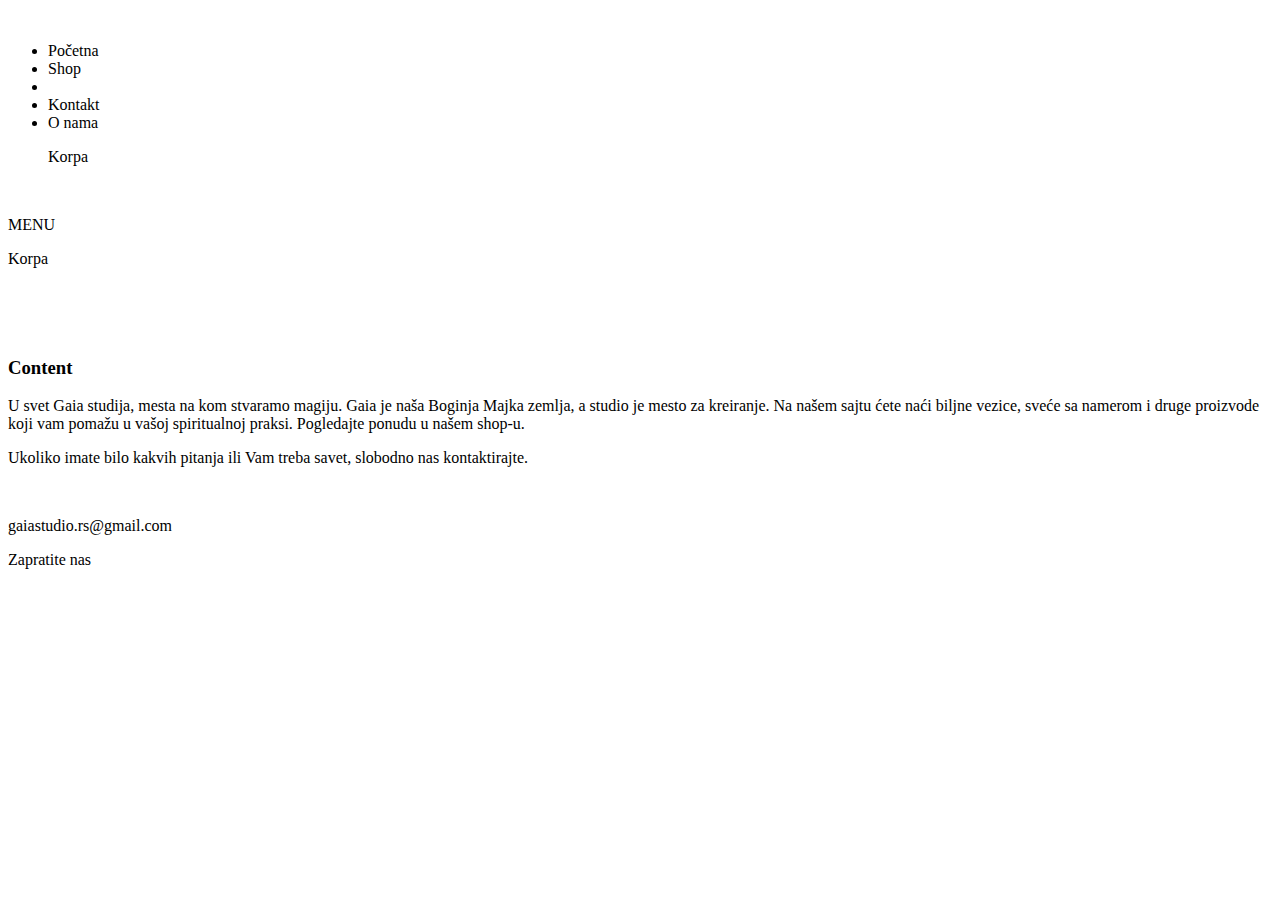
<file: src/main/resources/templates/index.html>
<!DOCTYPE html>
<html xmlns:th="https://www.thymeleaf.org">
  <head>
    <meta charset="utf-8" />
    <title>Gaia Studio | Candles | Mirišljave sveće | Prodaja sveća</title>
    <meta name="description" content="" />
    <meta
      name="keywords"
      content="Gaia, Majka zemlja, Boginja, Magija, Stvaranje, Kreacija, Energija, Mlad mesec, Pun Mesec, Ritual, Meditacija, Handmade, Manifestiovanje, Biljke, Priroda, Uzemljenje, Mir, Izobilje, Candles, Sveće, Prodaja sveća, Mirišljave sveće, Candles Shop"
    />
    <meta name="viewport" content="width=device-width, initial-scale=1.0" />
    <meta
      name="author"
      content="Marko Radosavljević, Janko Obradović, Filip Andrić"
    />
    <meta name="robots" content="NO INDEX, NO FOLLOW" />
    <link rel="preconnect" href="https://fonts.gstatic.com" />
    <link rel="preconnect" href="https://fonts.gstatic.com" />
    <link
      href="https://fonts.googleapis.com/css2?family=Raleway:ital,wght@0,100;0,200;0,300;0,400;0,500;0,600;0,700;0,800;0,900;1,100;1,200;1,300;1,400;1,500;1,600;1,700;1,800;1,900&display=swap"
      rel="stylesheet"
    />
    <link rel="stylesheet" th:href="@{/assets/css/main.css}" />
    <link rel="stylesheet" th:href="@{/assets/css/colors.css}" />
  </head>
  <body class="main-body">
    <header>
      <nav>
        <div class="navigation-container">
          <div class="logo-mob">
            <a th:href="@{/}"
              ><img th:src="@{assets/images/moj logo.png}" class="img-logo-mob"
            /></a>
          </div>
          <ul class="d-flex" id="menu-list">
            <li><a th:href="@{/}">Pоčetna</a></li>
            <li><a th:href="@{/shop}">Shop</a></li>
            <li id="logo">
              <a th:href="@{/}"
                ><img th:src="@{assets/images/moj logo.png}" class="img-logo"
              /></a>
            </li>
            <li><a th:href="@{/contact}">Kontakt</a></li>
            <li><a th:href="@{/about}">O nama</a></li>
            <div class="cart d-flex">
              <a th:href="@{/cart}"><p>Korpa</p> </a>
              <div class="broj-proizovda" th:text="${cart.numberOfItems}"></div>
            </div>
          </ul>

          <div class="menu-button" id="menu-button" onclick="menuShowHide()">
            <img th:src="@{/assets/images/iconmonstr-menu-1-240.png}" />
            <p>MENU</p>
          </div>

          <div class="cart-mobile">
            <a th:href="@{/cart}"><p>Korpa</p> </a>
            <div class="broj-proizovda" th:text="${cart.numberOfItems}"></div>
          </div>
        </div>
        <div class="slideshow-container">
          <div class="mySlides fade">
            <img
              th:src="@{assets/images/Ostalo/slide-photo-1.jpeg}"
              style="width: 100%"
            />
          </div>
          <div class="mySlides fade">
            <img
              th:src="@{assets/images/Ostalo/slide-photo-2.jpeg}"
              style="width: 100%"
            />
          </div>
          <div class="mySlides fade">
            <img
              th:src="@{assets/images/Ostalo/slide-photo-3.jpg}"
              style="width: 100%"
            />
          </div>
        </div>
      </nav>
    </header>
    <main>
      <h3 class="page-title d-flex">Content</h3>
      <div class="text-container">
        <p class="text-main-page">
          U svet Gaia studija, mesta na kom stvaramo magiju. Gaia je naša
          Boginja Majka zemlja, a studio je mesto za kreiranje. Na našem sajtu
          ćete naći biljne vezice, sveće sa namerom i druge proizvode koji vam
          pomažu u vašoj spiritualnoj praksi. Pogledajte ponudu u našem shop-u.
        </p>
      </div>
    </main>

    <footer>
      <div class="container-footer d-flex">
        <div class="footer-box">
          <div class="f-right w-350">
            <p class="footer-text-mid">
              Ukoliko imate bilo kakvih pitanja ili Vam treba savet, slobodno
              nas kontaktirajte.
            </p>
            <br />
            <p>gaiastudio.rs@gmail.com</p>
          </div>
        </div>
        <div class="footer-box">
          <div class="f-left w-350">
            <p>Zapratite nas</p>
            <a href="https://www.facebook.com/gaiastudio.rs"
              ><img
                th:src="@{/assets/images/facebook-square-brands.png}"
                alt=""
            /></a>
            <a href="https://www.instagram.com/gaiastudio.rs/"
              ><img th:src="@{/assets/images/instagram-brands.png}" alt=""
            /></a>
          </div>
        </div>
      </div>
    </footer>

    <script th:src="@{/assets/js/jquery-3.5.1.min.js}"></script>
    <script th:src="@{/assets/js/main.js}"></script>
  </body>
</html>
</file>
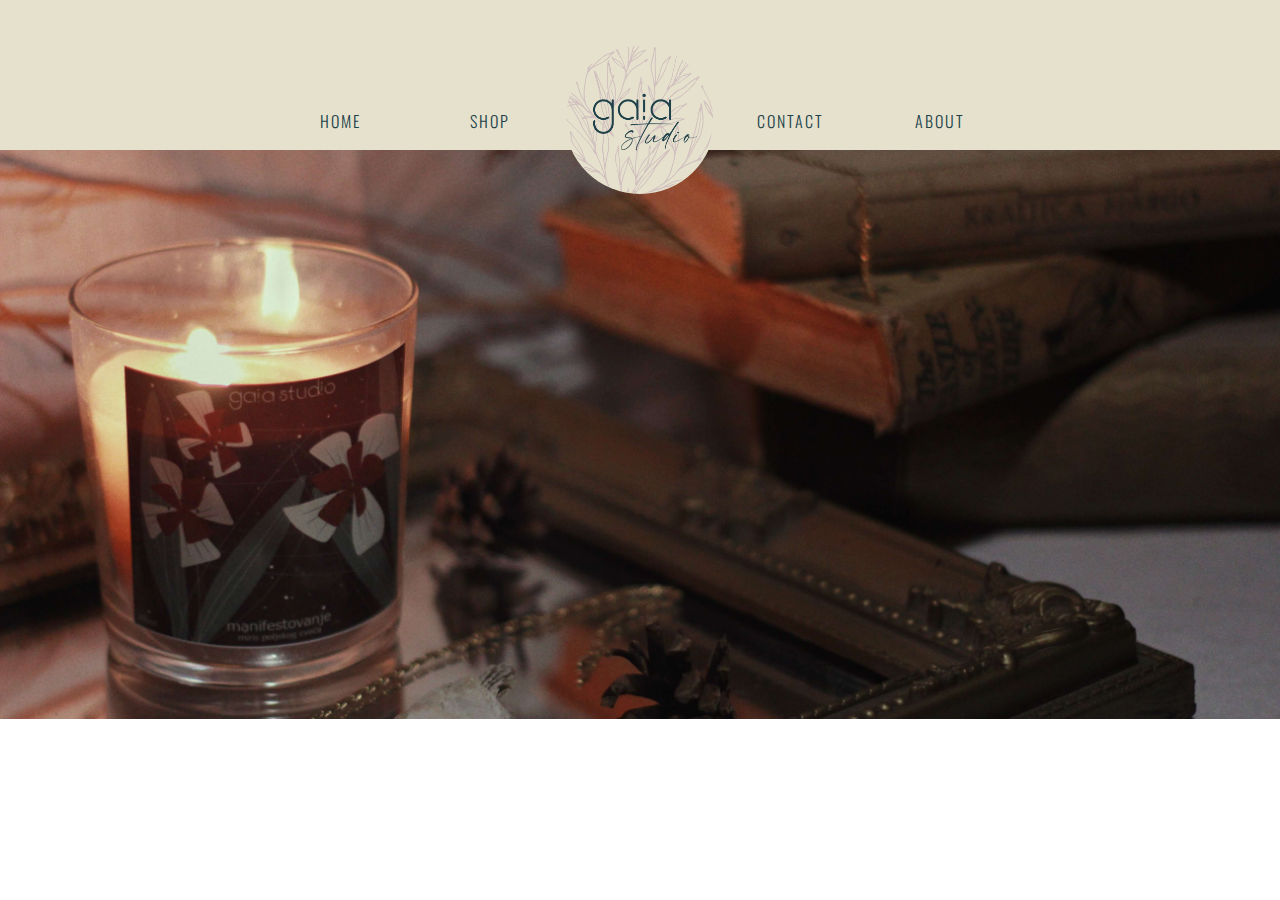
<file: bin/src/main/resources/templates/index.html>
<!DOCTYPE html>
<html>
	<head>
		<meta charset="utf-8" />
		<title>Gaia Studio | Candles | Mirišljave sveće | Prodaja sveća</title>
		<meta name="description" content=""/>
		<meta name="keywords" content="Candles, Sveće, Prodaja sveća, Mirišljave sveće, Candles Shop " />
		<meta name="author" content="Marko Radosavljević, Janko Obradović, Filip Andrić" />
		<meta name="robots" content="NO INDEX, NO FOLLOW" />
		<link rel="preconnect" href="https://fonts.gstatic.com">
		<link href="https://fonts.googleapis.com/css2?family=Oswald:wght@300&display=swap" rel="stylesheet"> 
		<link rel="stylesheet" href="../assets/css/main.css" />
		<link rel="stylesheet" href="../assets/css/colors.css" />
	</head>
	<body class="main-body">
		<header>
			<div class="slideshow-container">
				<!-- Full-width images with number and caption text -->
				<div class="mySlides fade">
				  <img src="../assets/images/Ostalo/slide-photo-1.jpeg" style="width:100%">
				</div>
				<div class="mySlides fade">
				  <img src="../assets/images/Ostalo/slide-photo-2.jpeg" style="width:100%">
				</div>
				<div class="mySlides fade">
				  <img src="../assets/images/Ostalo/slide-photo-3.jpg" style="width:100%">
				</div>
				<div class="mySlides fade">
				<img src="../assets/images/Ostalo/slide-photo-4.jpeg" style="width:100%">
				</div>
			</div>
			<nav>
				<div class="navigation-container">
					<ul>
						<li><a href="#">Home</a></li>
						<li><a href="#">Shop</a></li>
						<li id="logo"><img src="../assets/images/moj logo.png" class="img-logo"/></li>
						<li><a href="#">Contact</a></li>
						<li><a href="#">About</a></li>
					</ul>
				</div>
			</nav>
			
		</header>
		<script src="../assets/js/jquery-3.5.1.min.js"></script>
		<script src="../assets/js/main.js"></script>
	</body>
</html>
</file>
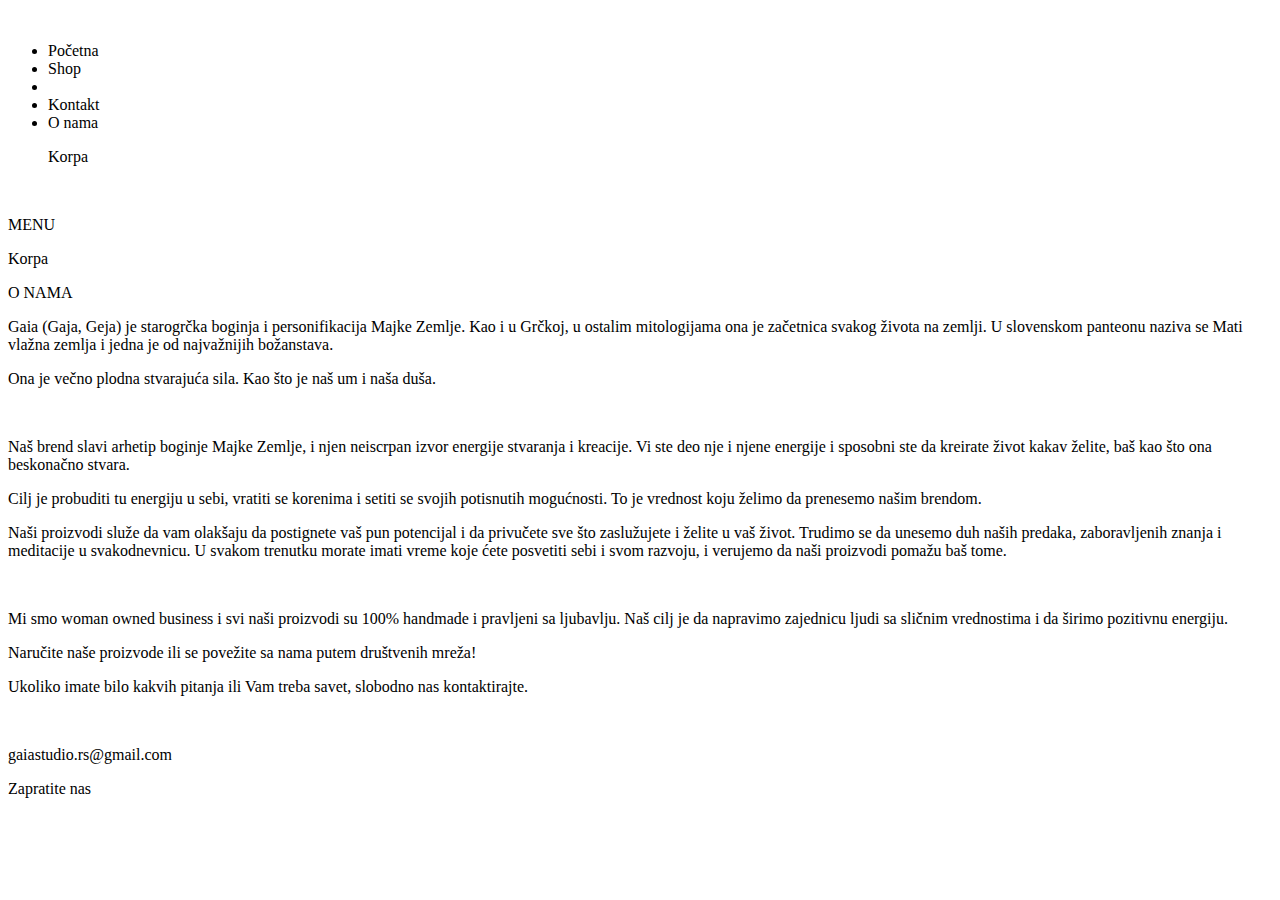
<file: src/main/resources/templates/about.html>
<!DOCTYPE html>
<html>
  <head>
    <meta charset="utf-8" />
    <title>Gaia Studio | About Us</title>
    <meta name="description" content="" />
    <meta
      name="keywords"
      content="Gaia, Majka zemlja, Boginja, Magija, Stvaranje, Kreacija, Energija, Mlad mesec, Pun Mesec, Ritual, Meditacija, Handmade, Manifestiovanje, Biljke, Priroda, Uzemljenje, Mir, Izobilje, Candles, Sveće, Prodaja sveća, Mirišljave sveće, Candles Shop"
    />
    <!-- Update za mobile-->
    <meta name="viewport" content="width=device-width, initial-scale=1.0" />
    <!--------------------->
    <meta
      name="author"
      content="Marko Radosavljević, Janko Obradović, Filip Andrić"
    />
    <meta name="robots" content="NO INDEX, NO FOLLOW" />
    <link
      rel="stylesheet"
      href="https://cdnjs.cloudflare.com/ajax/libs/font-awesome/4.7.0/css/font-awesome.min.css"
    />
    <link rel="stylesheet" th:href="@{/assets/css/main.css}" />
    <link rel="stylesheet" th:href="@{/assets/css/about.css}" />
    <link rel="stylesheet" th:href="@{/assets/css/colors.css}" />
    <link rel="preconnect" href="https://fonts.gstatic.com" />
    <link
      href="https://fonts.googleapis.com/css2?family=Raleway:ital,wght@0,100;0,200;0,300;0,400;0,500;0,600;0,700;0,800;0,900;1,100;1,200;1,300;1,400;1,500;1,600;1,700;1,800;1,900&display=swap"
      rel="stylesheet"
    />
    <link
      href="https://fonts.googleapis.com/css2?family=Playfair+Display:ital,wght@0,400;0,500;0,600;0,700;0,800;0,900;1,400;1,500;1,600;1,700;1,800;1,900&display=swap"
      rel="stylesheet"
    />
  </head>
  <body>
    <header>
      <nav>
        <div class="navigation-container">
          <!-- Update za mobile-->
          <div class="logo-mob">
            <a th:href="@{/}">
              <img
                th:src="@{/assets/images/moj logo.png}"
                class="img-logo-mob"
              />
            </a>
          </div>
          <!--------------------->
          <ul class="d-flex" id="menu-list">
            <li><a th:href="@{/}">Početna</a></li>
            <li><a th:href="@{/shop}">Shop</a></li>
            <li id="logo">
              <a th:href="@{/}">
                <img th:src="@{/assets/images/moj logo.png}" class="img-logo" />
              </a>
            </li>
            <li><a th:href="@{/contact}">Kontakt</a></li>
            <li><a th:href="@{/about}">O nama</a></li>
            <div class="cart d-flex">
              <a th:href="@{/cart}"><p>Korpa</p></a>
              <div class="broj-proizovda" th:text="${cart.numberOfItems}"></div>
            </div>
          </ul>
          <!-- Update za mobile-->
          <div class="menu-button" id="menu-button" onclick="menuShowHide()">
            <img th:src="@{/assets/images/iconmonstr-menu-1-240.png}" />
            <p>MENU</p>
          </div>

          <div class="cart-mobile">
            <a th:href="@{/cart}"><p>Korpa</p> </a>
            <div class="broj-proizovda" th:text="${cart.numberOfItems}"></div>
          </div>
          <!--------------------->
        </div>
      </nav>
    </header>
    <main class="body-style">
      <div class="container">
        <p class="shop-naslov">O NAMA</p>
        <div class="about-container">
          <div class="inner-container">
            <div class="gornji-deo">
              <!-- <h2 class="naslov">Neki naslov</h2> -->
              <p class="text-1">
                Gaia (Gaja, Geja) je starogrčka boginja i personifikacija Majke
                Zemlje. Kao i u Grčkoj, u ostalim mitologijama ona je začetnica
                svakog života na zemlji. U slovenskom panteonu naziva se Mati
                vlažna zemlja i jedna je od najvažnijih božanstava.
              </p>
              <p class="text-1">
                Ona je večno plodna stvarajuća sila. Kao što je naš um i naša
                duša.
              </p>
              <img th:src="@{/assets/images/Ostalo/IMG_3317.jpeg}" />
              <p class="text-2">
                Naš brend slavi arhetip boginje Majke Zemlje, i njen neiscrpan
                izvor energije stvaranja i kreacije. Vi ste deo nje i njene
                energije i sposobni ste da kreirate život kakav želite, baš kao
                što ona beskonačno stvara.
              </p>
              <p class="text-2">
                Cilj je probuditi tu energiju u sebi, vratiti se korenima i
                setiti se svojih potisnutih mogućnosti. To je vrednost koju
                želimo da prenesemo našim brendom.
              </p>
              <p class="text-2">
                Naši proizvodi služe da vam olakšaju da postignete vaš pun
                potencijal i da privučete sve što zaslužujete i želite u vaš
                život. Trudimo se da unesemo duh naših predaka, zaboravljenih
                znanja i meditacije u svakodnevnicu. U svakom trenutku morate
                imati vreme koje ćete posvetiti sebi i svom razvoju, i verujemo
                da naši proizvodi pomažu baš tome.
              </p>
            </div>
            <div class="donji-deo">
              <img th:src="@{/assets/images/Ostalo/IMG_2981.jpeg}" />
              <div class="text">
                <!--  <h2 class="naslov">Neki naslov</h2> -->
                <p class="text-2">
                  Mi smo woman owned business i svi naši proizvodi su 100%
                  handmade i pravljeni sa ljubavlju. Naš cilj je da napravimo
                  zajednicu ljudi sa sličnim vrednostima i da širimo pozitivnu
                  energiju.
                </p>
                <p class="text-2">
                  Naručite naše proizvode ili se povežite sa nama putem
                  društvenih mreža!
                </p>
              </div>
            </div>
          </div>
        </div>
      </div>
    </main>
    <footer>
      <div class="container-footer d-flex">
        <div class="footer-box">
          <div class="f-right w-350">
            <p class="footer-text-mid">
              Ukoliko imate bilo kakvih pitanja ili Vam treba savet, slobodno
              nas kontaktirajte.
            </p>
            <br />
            <p>gaiastudio.rs@gmail.com</p>
          </div>
        </div>
        <div class="footer-box">
          <div class="f-left w-350">
            <p>Zapratite nas</p>
            <a href="https://www.facebook.com/gaiastudio.rs"
              ><img
                th:src="@{/assets/images/facebook-square-brands.png}"
                alt=""
            /></a>
            <a href="https://www.instagram.com/gaiastudio.rs/"
              ><img th:src="@{/assets/images/instagram-brands.png}" alt=""
            /></a>
          </div>
        </div>
      </div>
    </footer>
    <script th:src="@{/assets/js/jquery-3.5.1.min.js}"></script>
    <script th:src="@{/assets/js/main.js}"></script>
    <script th:src="@{/assets/js/about.js}"></script>
  </body>
</html>
</file>
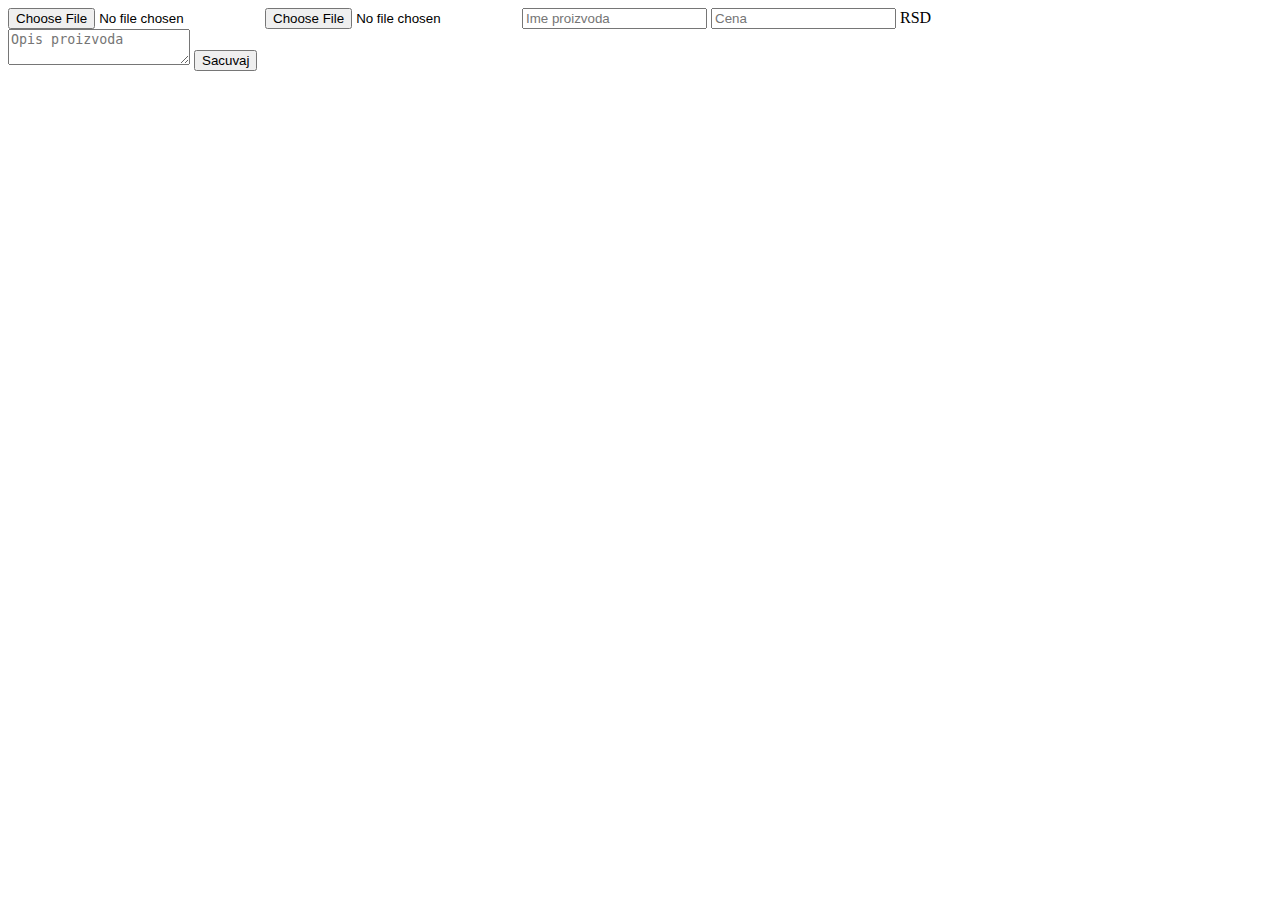
<file: src/main/resources/templates/adminAdd.html>
<!DOCTYPE html>
<html xmlns:th="https://www.thymeleaf.org">
  <head>
    <meta charset="UTF-8" />
    <title>Gaia Studio | Admin</title>
    <link rel="stylesheet" th:href="@{/assets/css/adminAdd.css}"/>
  </head>
  <body>
    <div class="container">
      <div class="product">

        <form th:action="@{/admin/add}" enctype="multipart/form-data" method="POST" th:object="${candle}">
          <div class="slika-preview">
            <div class="slika"></div>
            <input class="btn" type="file" placeholder="Dodaj sliku 1" name="file1"/>
            <input class="btn" type="file" placeholder="Dodaj sliku 2" name="file2"/>
            <input type="text" placeholder="Ime proizvoda" class="naslov-proizvoda" th:field="*{type}"/>
            <input type="text" placeholder="Cena" class="cena-proizvoda" th:field="*{price}"/><span> RSD</span>
          </div>
          <div class="opis">
            <textarea maxlength="500" placeholder="Opis proizvoda" th:field="*{description}"></textarea>
            <input class="sacuvaj" type="submit" value="Sacuvaj" />
          </div>
        </form>

      </div>
    </div>
  </body>
</html>
</file>
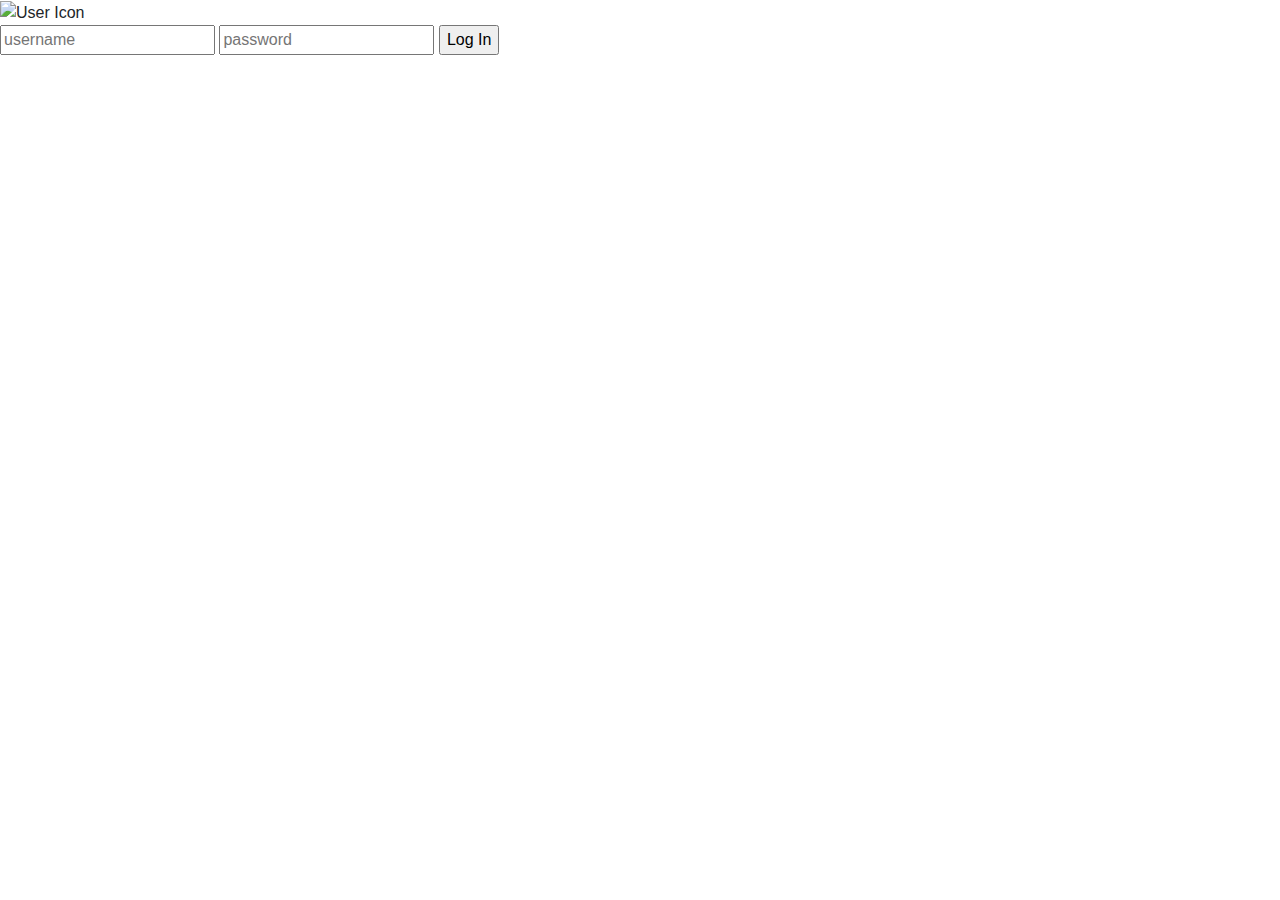
<file: src/main/resources/templates/adminLogin.html>
<!DOCTYPE html>
<html xmlns:th="https://www.thymeleaf.org"> 
<head>
    <meta charset="UTF-8">
    <meta http-equiv="X-UA-Compatible" content="IE=edge">
    <meta name="viewport" content="width=device-width, initial-scale=1.0">
    <title>admin login</title>
    <link href="//maxcdn.bootstrapcdn.com/bootstrap/4.0.0/css/bootstrap.min.css" rel="stylesheet" id="bootstrap-css">
    <link rel="stylesheet" th:href="@{assets/css/adminLogin.css}"/>
    <script src="//maxcdn.bootstrapcdn.com/bootstrap/4.0.0/js/bootstrap.min.js"></script>
    <script src="//cdnjs.cloudflare.com/ajax/libs/jquery/3.2.1/jquery.min.js"></script>
</head>
<body>
    <div class="wrapper fadeInDown">
        <div id="formContent">
            <div class="fadeIn first">
                <img th:src="@{assets/images/moj logo.png}" id="icon" alt="User Icon" style="height: 200px; width: 200px;"/>
              </div>
              <form th:action="@{/admin-login}" method="POST">
                <input type="text" id="login" class="fadeIn second" name="username" placeholder="username">
                <input type="password" id="password" class="fadeIn third" name="password" placeholder="password">
                <input type="submit" class="fadeIn fourth" value="Log In">
              </form>
        </div>
    </div>
   
   
   
   
    <!--<div class="container">
     <form th:action="@{/admin-login}" method="POST">
        <input type="text" name="username">
        <input type="password" name="password">
        <input type="submit" value = "Log in"> 
    
    </form> 
    </div>-->
</body>
</html>
</file>
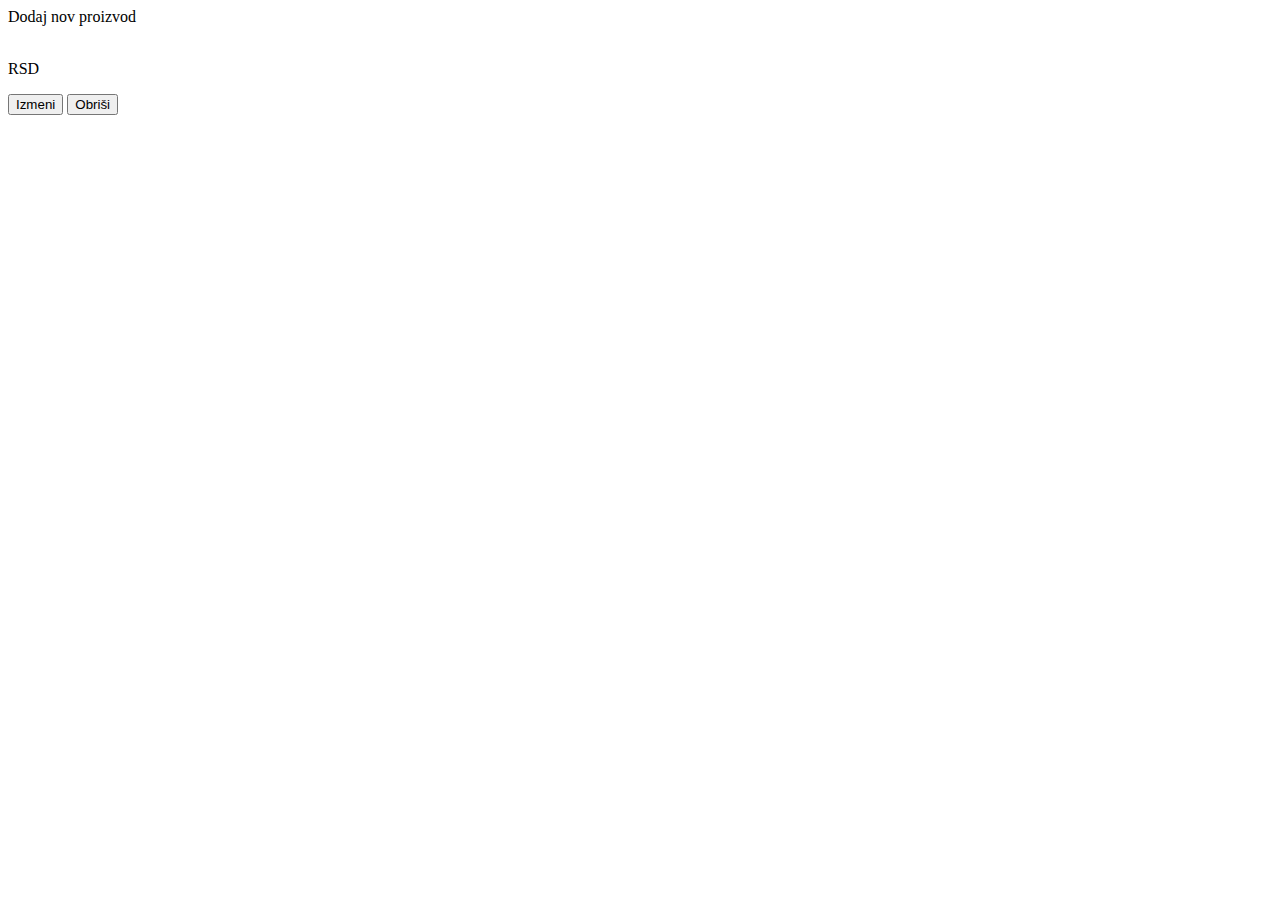
<file: src/main/resources/templates/adminPage.html>
<!DOCTYPE html>
<html xmlns:th="https://www.thymeleaf.org">
<head>
    <meta charset="UTF-8">
    <title>Gaia Studio | Admin</title>
    <link rel="stylesheet" th:href="@{/assets/css/adminPage.css}"/>
</head>
<body>
    <div class="container">
        <a th:href="@{/admin/add}" class="dodaj">Dodaj nov proizvod</a>
        <div class="product" th:each="candle : ${candles}">
            <div class="slika-preview">
                <img class="sveca-preview" th:src="@{${'/assets/images/1/'+candle.type+'.jpg'}}">
                <p class="naslov-proizvoda" th:text="${candle.type}"> </p>
                <p class="cena-proizvoda"><span class="cena" th:text="${candle.price}"> </span> RSD</p>
            </div>
            <div class="opis">
                    <p th:text="${candle.description}"> </p>
                    
                    <form class="linkovi" method="POST" th:action="@{${'admin/remove/'+candle.id}}">
                        <a th:href="@{${'/admin/edit/'+candle.id}}" ><button class="izmeni"> Izmeni </button></a>
                        <button class="obrisi" type="submit">Obriši</button>
                    </form>
            </div>
            
        </div>
    </div>
</body>
</html>
</file>
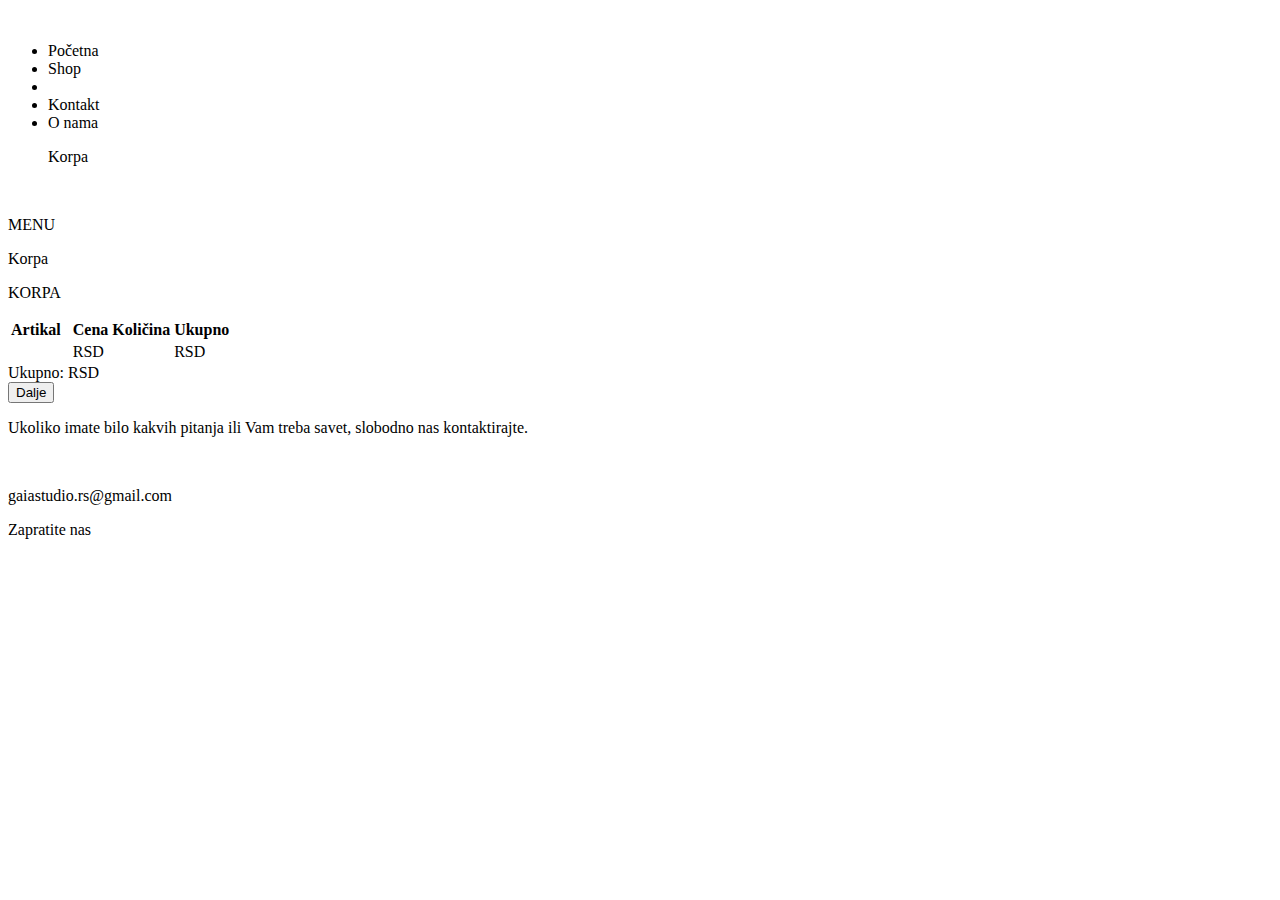
<file: src/main/resources/templates/basket.html>
<!DOCTYPE html>
<html xmlns:th="https://www.thymeleaf.org">

<head>
	<meta charset="utf-8" />
	<title>Gaia Studio | Cart </title>
	<meta name="description" content="" />
	<meta
      name="keywords"
      content="Gaia, Majka zemlja, Boginja, Magija, Stvaranje, Kreacija, Energija, Mlad mesec, Pun Mesec, Ritual, Meditacija, Handmade, Manifestiovanje, Biljke, Priroda, Uzemljenje, Mir, Izobilje, Candles, Sveće, Prodaja sveća, Mirišljave sveće, Candles Shop"
    />
	<meta name="author" content="Marko Radosavljević, Janko Obradović, Filip Andrić" />
	<meta name="robots" content="NO INDEX, NO FOLLOW" />
	<meta name="viewport" content="width=device-width, initial-scale=1.0" />
	<link rel="stylesheet" href="https://cdnjs.cloudflare.com/ajax/libs/font-awesome/4.7.0/css/font-awesome.min.css">
	<link rel="stylesheet" th:href="@{/assets/css/main.css}"/>
	<link rel="stylesheet" th:href="@{/assets/css/basket.css}"/>
	<link rel="stylesheet" th:href="@{/assets/css/colors.css}"/>
	<link rel="preconnect" href="https://fonts.gstatic.com">
    <link href="https://fonts.googleapis.com/css2?family=Raleway:ital,wght@0,100;0,200;0,300;0,400;0,500;0,600;0,700;0,800;0,900;1,100;1,200;1,300;1,400;1,500;1,600;1,700;1,800;1,900&display=swap" rel="stylesheet"> 
	<link href="https://fonts.googleapis.com/css2?family=Playfair+Display:ital,wght@0,400;0,500;0,600;0,700;0,800;0,900;1,400;1,500;1,600;1,700;1,800;1,900&display=swap" rel="stylesheet">
</head>

<body>
    <header>
        <nav>
            <div class="navigation-container">
              <div class="logo-mob">
                <img th:src="@{/assets/images/moj logo.png}" class="img-logo-mob" />
              </div>
              
              <ul class="d-flex" id="menu-list">
                <li><a th:href="@{/}">Početna</a></li>
                <li><a th:href="@{/shop}">Shop</a></li>
                <li id="logo">
                  <img th:src="@{/assets/images/moj logo.png}" class="img-logo" />
                </li>
                <li><a th:href="@{/contact}">Kontakt</a></li>
                <li><a th:href="@{/about}">O nama</a></li>
                <div class="cart d-flex">
					<a th:href="@{/cart}"><p>Korpa</p></a>
                  <div class="broj-proizovda" th:text="${cart.numberOfItems}"> </div>
                </div>
              </ul>
              
              <div class="menu-button" id="menu-button" onclick="menuShowHide()">
                <img th:src="@{/assets/images/iconmonstr-menu-1-240.png}" />
                <p>MENU</p>
              </div>
    
              <div class="cart-mobile">
                <p>Korpa</p>
                <div class="broj-proizovda" th:text="${cart.numberOfItems}"> </div>
              </div>
          </nav>
    </header>
	<main class="body-style">
		<div class="container">
        <p class="shop-naslov">KORPA</p>
        <div class="basket-container">
            <div class="basket">
			<form th:action="@{/order}" method="GET">
				<table>
					<thead>
						<tr>
							<th>Artikal</th>
							<th>&nbsp;</th>
							<th>Cena</th>
							<th>Količina</th>
							<th>Ukupno</th>
							<th>&nbsp;</th>
						</tr>
					</thead>
					<tbody>
						<tr th:each="item : ${cart}">
							<td class="slika-proizvoda">
								<a href="#"> <img th:src="@{${'/assets/images/Sveca preview 2 small/'+item.candle.type+'.jpg'}}"></a>
							</td>
							<td class="opis-proizvoda">
								<a href="#" th:text="${item.candle.type}"> </a>
							</td>
							<td class="cena-prozivoda">
								<span th:text="${item.candle.price}"> </span> RSD
							</td>
							<td class="kolicina-proizvoda">
								<p th:text="${item.quantity}">
							</td>
							<td class="ukupna-cena">
								<span th:text="${item.quantity} * ${item.candle.price}"> </span> RSD
							</td>
							<td class="ukloni-proizvod">
								<a th:href="@{${'/cart/remove-item/'+(item.candle.id-1)}}" ><img th:src="@{/assets/images/iconmonstr-x-mark-thin.svg}"></a>
							</td>
						</tr>
					</tbody>
				</table>
				<div class="check-out">
					<div class="ukupno">
						<span>Ukupno:</span> <span class="ukupna-cena-dole" th:text="${cart.sumPrice}"> </span> <span> RSD</span>
					</div>
					<input type="submit" value="Dalje" class="check-out">
				</div>
			</form>
            </div>
        </div>
        </div>
        
    </main>

    <footer>
        <div class="container-footer d-flex">
          <div class="footer-box">
            <div class="f-right w-350">
              <p class="footer-text-mid">
                Ukoliko imate bilo kakvih pitanja ili Vam treba savet, slobodno nas kontaktirajte.
              </p>
              <br />
              <p>gaiastudio.rs@gmail.com</p>
            </div>
          </div>
          <div class="footer-box">
            <div class="f-left w-350">
              <p>Zapratite nas</p>
              <a href="https://www.facebook.com/gaiastudio.rs"><img th:src="@{/assets/images/facebook-square-brands.png}" alt="" /></a>
              <a href="https://www.instagram.com/gaiastudio.rs/" ><img th:src="@{/assets/images/instagram-brands.png}" alt="" /></a>
            </div>
          </div>
        </div>
      </footer>

	  <script th:src="@{/assets/js/jquery-3.5.1.min.js}"></script>
	  <script th:src="@{/assets/js/main.js}"></script>
	  <script th:src="@{/assets/js/basket.js}"></script>

</body>
</html>
</file>
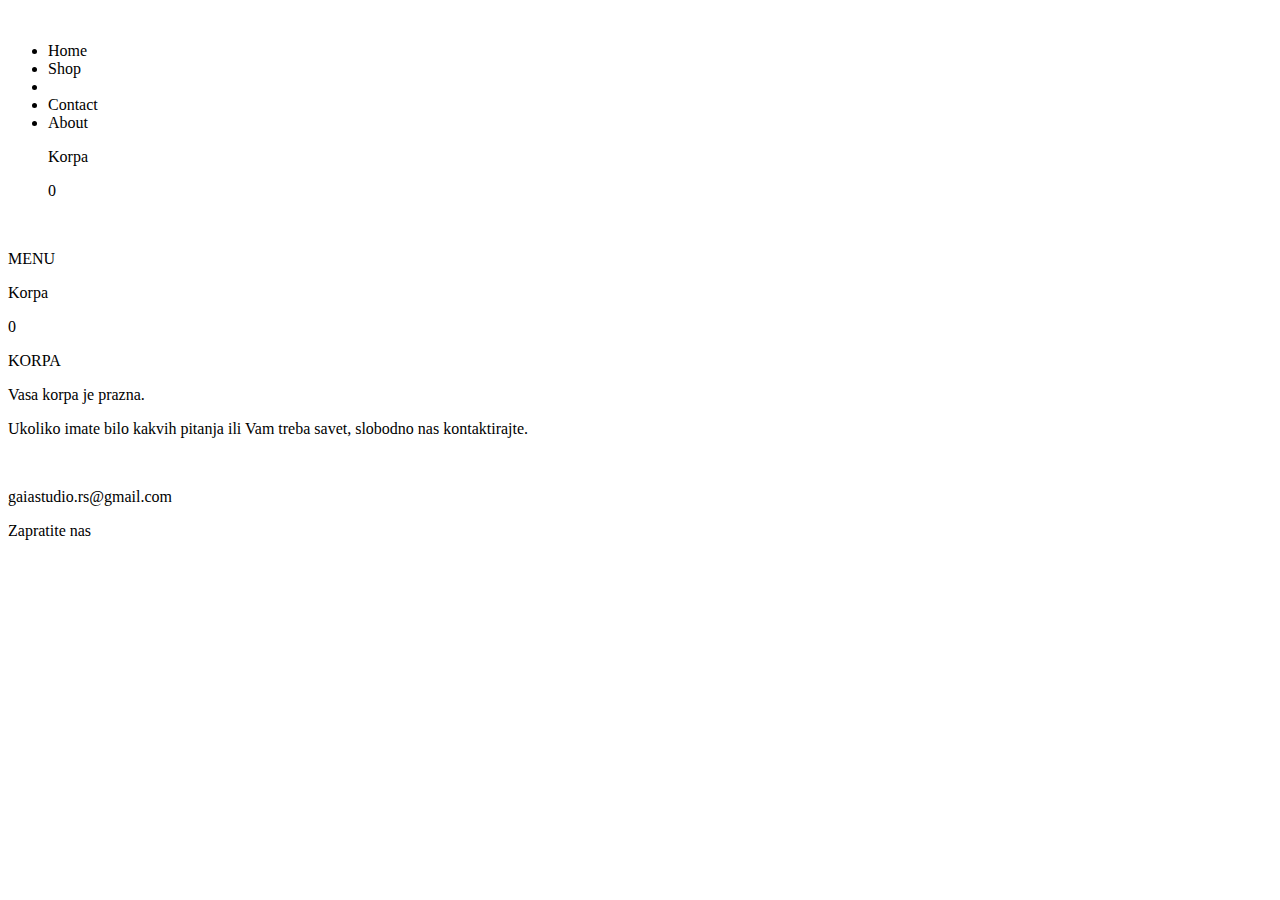
<file: src/main/resources/templates/basketEmpty.html>
<!DOCTYPE html>
<html xmlns:th="https://www.thymeleaf.org">
  <head>
    <meta charset="utf-8" />
    <title>Gaia Studio | Korpa</title>
    <meta name="description" content="" />
    <meta name="keywords" content="" />
    <meta
      name="author"
      content="Marko Radosavljević, Janko Obradović, Filip Andrić"
    />
    <meta name="robots" content="NO INDEX, NO FOLLOW" />
    <!-- Update za mobile-->
    <meta name="viewport" content="width=device-width, initial-scale=1.0" />
    <!--------------------->
    <link
      rel="stylesheet"
      href="https://cdnjs.cloudflare.com/ajax/libs/font-awesome/4.7.0/css/font-awesome.min.css"
    />
    <link rel="stylesheet" th:href="@{/assets/css/main.css}" />
    <link rel="stylesheet" th:href="@{/assets/css/basketEmpty.css}" />
    <link rel="stylesheet" th:href="@{/assets/css/colors.css}" />
    <link rel="preconnect" href="https://fonts.gstatic.com" />
    <link
      href="https://fonts.googleapis.com/css2?family=Raleway:ital,wght@0,100;0,200;0,300;0,400;0,500;0,600;0,700;0,800;0,900;1,100;1,200;1,300;1,400;1,500;1,600;1,700;1,800;1,900&display=swap"
      rel="stylesheet"
    />
    <link
      href="https://fonts.googleapis.com/css2?family=Playfair+Display:ital,wght@0,400;0,500;0,600;0,700;0,800;0,900;1,400;1,500;1,600;1,700;1,800;1,900&display=swap"
      rel="stylesheet"
    />
  </head>
  <body>
    <header>
      <nav>
        <div class="navigation-container">
          <!-- Update za mobile-->
          <div class="logo-mob">
            <a th:href="@{/}"> <img th:src="@{/assets/images/moj logo.png}" class="img-logo-mob" /> </a>
          </div>
          <!--------------------->
          <ul class="d-flex" id="menu-list">
            <li><a th:href="@{/}">Home</a></li>
            <li><a th:href="@{/shop}">Shop</a></li>
            <li id="logo">
              <a th:href="@{/}"> <img th:src="@{/assets/images/moj logo.png}" class="img-logo" /> </a>
            </li>
            <li><a th:href="@{/contact}">Contact</a></li>
            <li><a th:href="@{/about}">About</a></li>
            <div class="cart d-flex">
              <p>Korpa</p>
              <div class="broj-proizovda" > 0 </div>
            </div>
          </ul>
          <!-- Update za mobile-->
          <div class="menu-button" id="menu-button" onclick="menuShowHide()">
            <img th:src="@{/assets/images/iconmonstr-menu-1-240.png}" />
            <p>MENU</p>
          </div>
          <div class="cart-mobile">
            <p>Korpa</p>
            <div class="broj-proizovda"> 0 </div>
          </div>
          <!--------------------->
        </div>
      </nav>
    </header>
    <main class="body-style">
      <div class="container">
        <p class="shop-naslov">KORPA</p>
        <div class="basket-container">
          <div class="basket">
            <p>Vasa korpa je prazna.</p>
          </div>
        </div>
      </div>
    </main>
    <footer>
      <div class="container-footer d-flex">
        <div class="footer-box">
          <div class="f-right w-350">
            <p class="footer-text-mid">
              Ukoliko imate bilo kakvih pitanja ili Vam treba savet, slobodno nas kontaktirajte.
            </p>
            <br />
            <p>gaiastudio.rs@gmail.com</p>
          </div>
        </div>
        <div class="footer-box">
          <div class="f-left w-350">
            <p>Zapratite nas</p>
            <a href="https://www.facebook.com/gaiastudio.rs"><img th:src="@{/assets/images/facebook-square-brands.png}" alt="" /></a>
            <a href="https://www.instagram.com/gaiastudio.rs/" ><img th:src="@{/assets/images/instagram-brands.png}" alt="" /></a>
          </div>
        </div>
      </div>
    </footer>
    <script th:src="@{/assets/js/jquery-3.5.1.min.js}"></script>
    <script th:src="@{/assets/js/main.js}"></script>
    <script th:src="@{/assets/js/basketEmpty.js}"></script>
  </body>
</html>
</file>
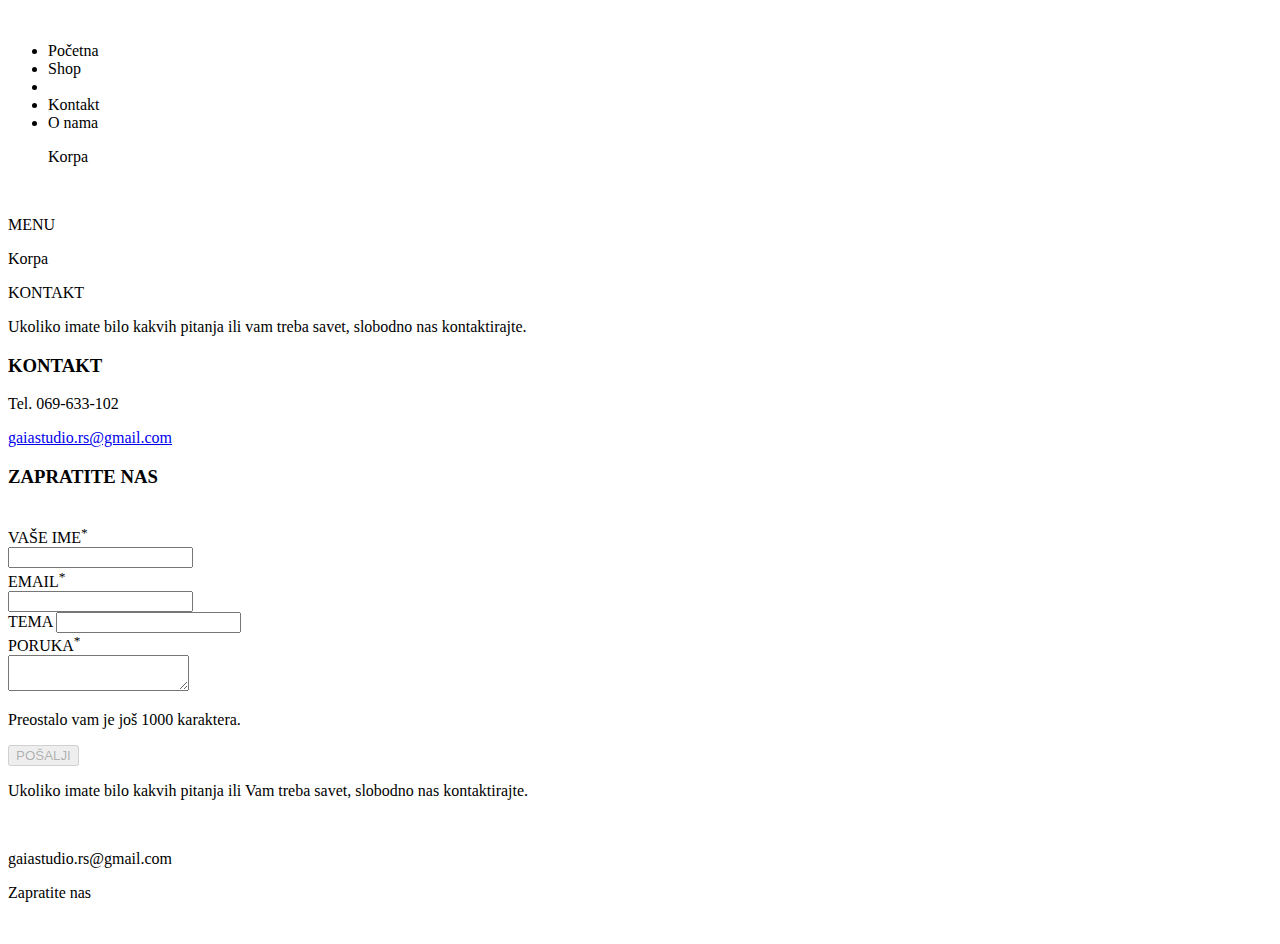
<file: src/main/resources/templates/contactForm.html>
<!DOCTYPE html>
<html xmlns:th="https://www.thymeleaf.org">
<head>
	<meta charset="utf-8" />
	<title>Gaia Studio | Shop </title>
	<meta name="description" content="" />
	<meta
      name="keywords"
      content="Gaia, Majka zemlja, Boginja, Magija, Stvaranje, Kreacija, Energija, Mlad mesec, Pun Mesec, Ritual, Meditacija, Handmade, Manifestiovanje, Biljke, Priroda, Uzemljenje, Mir, Izobilje, Candles, Sveće, Prodaja sveća, Mirišljave sveće, Candles Shop"
    />
	<meta name="author" content="Marko Radosavljević, Janko Obradović, Filip Andrić" />
	<meta name="robots" content="NO INDEX, NO FOLLOW" />
  <meta name="viewport" content="width=device-width, initial-scale=1.0" />
  <link rel="stylesheet" href="https://cdnjs.cloudflare.com/ajax/libs/font-awesome/4.7.0/css/font-awesome.min.css">
	<link rel="stylesheet" th:href="@{/assets/css/main.css}" />
	<link rel="stylesheet" th:href="@{/assets/css/colors.css}" />
  <link rel="stylesheet" th:href="@{/assets/css/contactForm.css}"/>
	<link rel="preconnect" href="https://fonts.gstatic.com">
    <link href="https://fonts.googleapis.com/css2?family=Raleway:ital,wght@0,100;0,200;0,300;0,400;0,500;0,600;0,700;0,800;0,900;1,100;1,200;1,300;1,400;1,500;1,600;1,700;1,800;1,900&display=swap" rel="stylesheet"> 
</head>
<body>
    <header>
        <nav>
            <div class="navigation-container">
              <div class="logo-mob">
                <a th:href="@{/}"> <img th:src="@{/assets/images/moj logo.png}" class="img-logo-mob" /></a>
              </div>
              
              <ul class="d-flex" id="menu-list">
                <li><a th:href="@{/}">Početna</a></li>
                <li><a th:href="@{/shop}">Shop</a></li>
                <li id="logo">
                  <a th:href="@{/}"> <img th:src="@{/assets/images/moj logo.png}" class="img-logo" /> </a>
                </li>
                <li><a th:href="@{/contact}">Kontakt</a></li>
                <li><a th:href="@{/about}">O nama</a></li>
                <div class="cart d-flex">
                  <a th:href="@{/cart}"><p>Korpa</p> </a>
                  <div class="broj-proizovda" th:text="${cart.numberOfItems}"> </div>
                </div>
              </ul>
              
              <div class="menu-button" id="menu-button" onclick="menuShowHide()">
                <img th:src="@{/assets/images/iconmonstr-menu-1-240.png}" />
                <p>MENU</p>
              </div>
    
              <div class="cart-mobile">
                <a th:href="@{/cart}"><p>Korpa</p> </a>
                <div class="broj-proizovda" th:text="${cart.numberOfItems}"> </div>
              </div>
          </nav>
    </header>
	<main class="body-style d-flex">
		<div class="container">
			<p class="shop-naslov d-flex">KONTAKT</p>

            <div class="contact-container">
                <div class="inner-container">
                    <div class="contact-naslov">
                        <p>Ukoliko imate bilo kakvih pitanja ili vam treba savet, slobodno nas kontaktirajte.</p>
                    </div>
                    <div class="contact-form">
                        <div class="left">
                            <div class="contact-us">
                                <h3>KONTAKT</h3>
                                <p>Tel. 069-633-102</p>
                                <a href="mailto:gaiastudio.rs@gmail.com">gaiastudio.rs@gmail.com</a>
                            </div>
                            <div class="drustvene-mreze">
                                <h3>ZAPRATITE NAS</h3>
                               <a href="https://www.facebook.com/gaiastudio.rs"><img class="facebook-icon" th:src="@{/assets/images/facebook-square-brands.png}"></a>  
                               <a href="https://www.instagram.com/gaiastudio.rs/"> <img class="instagram-icon" th:src="@{/assets/images/instagram-brands.png}"></a>

                            </div>
                        </div>
                        <div class="right">
                           <form id="contact-form" th:action="@{/contact}" method="post" th:object="${contact}">
                              <div class="ime-i-email">
                                  <!-- ako su obavezna polja prazna -> nemoj da saljes -->
                                    <div class="ime">
                                        <label>VAŠE IME<sup>*</sup></label> 
                                        <div class="name-error"></div>
                                        <input id="name" type="text" th:field="*{name}">
                                    </div> 
                                    <div class="email"> 
                                        <label>EMAIL<sup>*</sup></label>
                                        <div class="email-error"></div>
                                        <input id="email" type="text" th:field="*{email}">
                                    </div>
                                </div>
                                <div class="tema">
                                    <label>TEMA</label>
                                    <input id="subject" type="text" th:field="*{subject}">
                                </div>
                                <div class="poruka">
                                    <label>PORUKA<sup>*</sup></label>
                                    <div class="message-error"></div>
                                    <textarea id="message" class="polje" maxlength="1000" oninput="maxWords()" th:field="*{message}"></textarea>
                                    <p class="broj-reci-p"> Preostalo vam je još <span class="broj-reci">1000</span> karaktera.</p>
                                    <input class="posalji" type="submit" id="button" disabled value="POŠALJI">
                                </div>
                                <div class="g-recaptcha" data-callback="recaptchaCallback" data-sitekey="6LcEwrYaAAAAALdyhafWqPFvmnV106JtFCqu_lpU"></div>
                            </form>
                        </div>
                    </div>
                </div>
            </div>

		</div>
	</main>

  <footer>
    <div class="container-footer d-flex">
      <div class="footer-box">
        <div class="f-right w-350">
          <p class="footer-text-mid">
            Ukoliko imate bilo kakvih pitanja ili Vam treba savet, slobodno nas kontaktirajte.
          </p>
          <br />
          <p>gaiastudio.rs@gmail.com</p>
        </div>
      </div>
      <div class="footer-box">
        <div class="f-left w-350">
          <p>Zapratite nas</p>
          <a href="https://www.facebook.com/gaiastudio.rs"><img th:src="@{/assets/images/facebook-square-brands.png}" alt="" /></a>
          <a href="https://www.instagram.com/gaiastudio.rs/" ><img th:src="@{/assets/images/instagram-brands.png}" alt="" /></a>
        </div>
      </div>
    </div>
  </footer>

	<script th:src="@{/assets/js/jquery-3.5.1.min.js}"></script>
  <script th:src="@{/assets/js/main.js}"></script>
  <script th:src="@{/assets/js/contactForm.js}"></script>
  <script src="https://www.google.com/recaptcha/api.js" async defer></script>

</body>
</html>
</file>
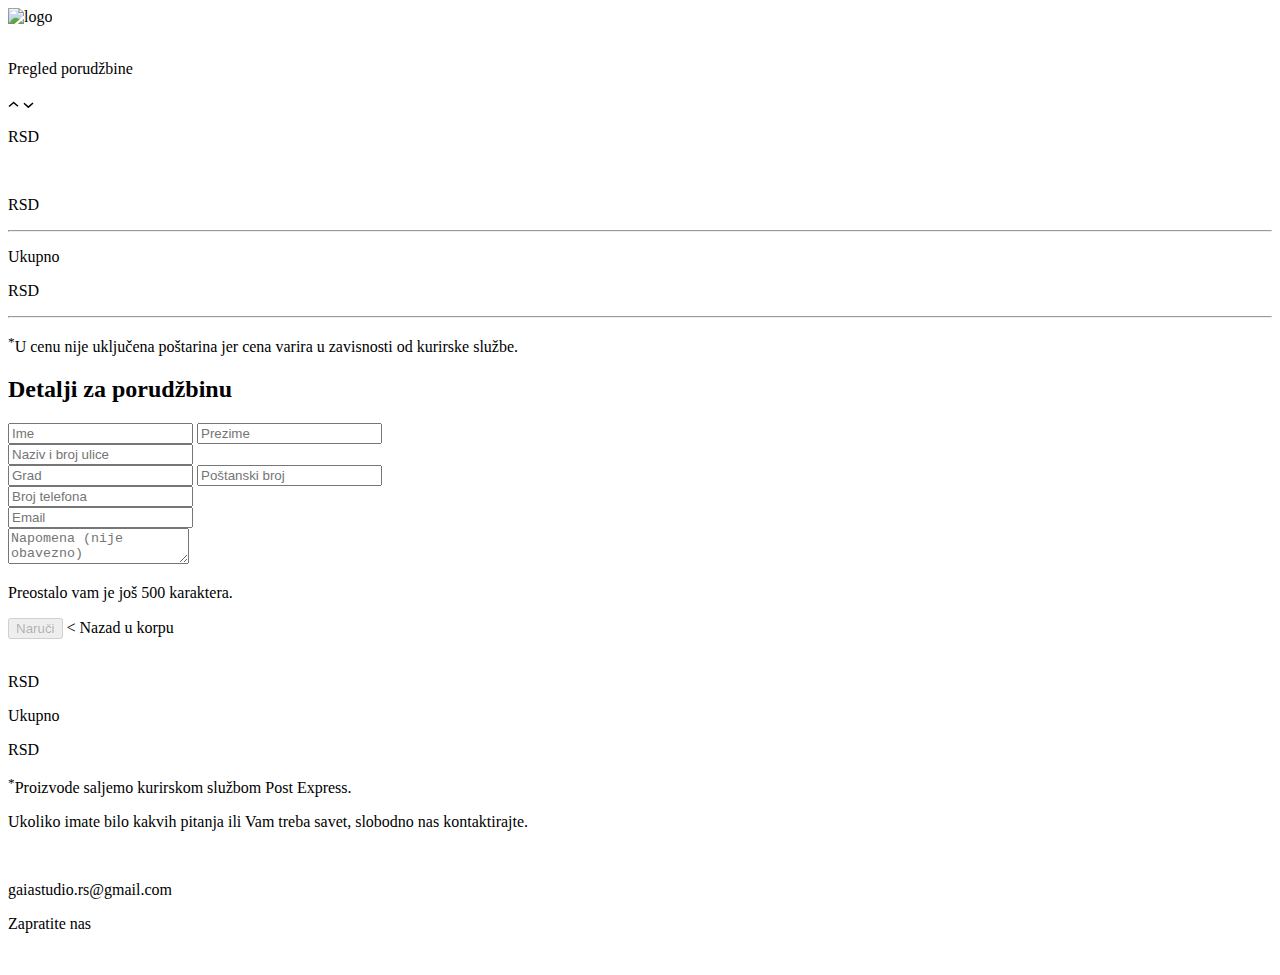
<file: src/main/resources/templates/orderForm.html>
<!DOCTYPE html>
<html xmlns:th="https://www.thymeleaf.org">
  <head>
    <meta charset="utf-8" />

    <title>Gaia Studio | Order Details</title>

    <meta name="description" content="" />
    <meta name="keywords" content="" />
    <meta
      name="author"
      content="Marko Radosavljević, Janko Obradović, Filip Andrić"
    />
    <meta name="robots" content="NO INDEX, NO FOLLOW" />
    <meta name="viewport" content="width=device-width, initial-scale=1.0" />

    <link
      rel="stylesheet"
      href="https://cdnjs.cloudflare.com/ajax/libs/font-awesome/4.7.0/css/font-awesome.min.css"
    />
    <link rel="stylesheet" th:href="@{/assets/css/main.css}" />
    <link rel="stylesheet" th:href="@{/assets/css/orderForm.css}" />
    <link rel="stylesheet" th:href="@{/assets/css/colors.css}" />
    <link rel="preconnect" href="https://fonts.gstatic.com" />
    <link
      href="https://fonts.googleapis.com/css2?family=Raleway:ital,wght@0,100;0,200;0,300;0,400;0,500;0,600;0,700;0,800;0,900;1,100;1,200;1,300;1,400;1,500;1,600;1,700;1,800;1,900&display=swap"
      rel="stylesheet"
    />
    <link rel="preconnect" href="https://fonts.gstatic.com" />
    <link
      href="https://fonts.googleapis.com/css2?family=Playfair+Display:ital,wght@0,400;0,500;0,600;0,700;0,800;0,900;1,400;1,500;1,600;1,700;1,800;1,900&display=swap"
      rel="stylesheet"
    />
  </head>

  <body>
    <header>
      <div class="logo-header">
        <a th:href="@{/}"
          ><img th:src="@{/assets/images/moj logo.png}" alt="logo"
        /></a>
      </div>
    </header>

    <main class="body-style">
      <div class="pregled-porudzbine">
        <div class="pregled-porudzbine-meni" onclick="showHideMenu()">
          <div class="left-side">
            <img
              class="korpa"
              th:src="@{/assets/images/iconmonstr-shopping-cart-3-240.png}"
            />
            <p>Pregled porudžbine</p>
            <svg
              class="strelica-gore order-summary-toggle__dropdown"
              width="11"
              height="7"
              xmlns="http://www.w3.org/2000/svg"
              fill="#000"
            >
              <path
                d="M6.138.876L5.642.438l-.496.438L.504 4.972l.992 1.124L6.138 2l-.496.436 3.862 3.408.992-1.122L6.138.876z"
              ></path>
            </svg>
            <svg
              class="strelica-dole dropdown"
              width="11"
              height="6"
              xmlns="http://www.w3.org/2000/svg"
              fill="#000"
            >
              <path
                d="M.504 1.813l4.358 3.845.496.438.496-.438 4.642-4.096L9.504.438 4.862 4.534h.992L1.496.69.504 1.812z"
              ></path>
            </svg>
          </div>
          <p class="cena"><span th:text="${cart.sumPrice}"> </span> RSD</p>
        </div>
      </div>
      <div class="meni-spusten">
        <div class="meni-spusten-slika-i-cena" th:each="item : ${cart}">
          <div class="meni-spusten-slika">
            <img
              th:src="@{${'/assets/images/Sveca preview 2 small/'+item.candle.type+'.jpg'}}"
            />
            <div class="badge-kolicina" th:text="${item.quantity}"></div>
          </div>
          <div class="meni-spusten-ime-i-cena">
            <p class="ime-svece" th:text="${item.candle.type}"></p>
            <p class="cena-svece">
              <span th:text="${item.candle.price}"> </span> RSD
            </p>
          </div>
        </div>
        <hr />
        <div class="meni-spusten-ukupno">
          <p>Ukupno</p>
          <p><span th:text="${cart.sumPrice}"></span> RSD</p>
        </div>
        <hr />
        <div class="meni-spusten-napomena">
          <p>
            <sup>*</sup>U cenu nije uključena poštarina jer cena varira u
            zavisnosti od kurirske službe.
          </p>
        </div>
      </div>

      <div class="container">
        <div class="podaci-i-cena">
          <div class="left">
            <div class="forma">
              <!-- <h1 th:text="${message} ?: ''"></h1> -->
              <form
                id="order-form"
                th:action="@{/order}"
                th:object="${customer}"
                method="POST"
              >
                <h2 class="porudzbina-title">Detalji za porudžbinu</h2>
                <div class="razmak">
                  <input
                    class="ime"
                    type="text"
                    placeholder="Ime"
                    th:field="*{firstName}"
                  />
                  <input
                    class="prezime"
                    type="text"
                    placeholder="Prezime"
                    th:field="*{lastName}"
                  />
                </div>
                <input
                  class="ulica"
                  type="text"
                  placeholder="Naziv i broj ulice"
                  th:field="*{address}"
                />
                <div class="razmak">
                  <input
                    class="grad"
                    type="text"
                    placeholder="Grad"
                    th:field="*{city}"
                  />
                  <input
                    class="zip-broj"
                    type="text"
                    placeholder="Poštanski broj"
                    th:field="*{zipCode}"
                  />
                </div>
                <input
                  class="broj-tel"
                  type="text"
                  placeholder="Broj telefona"
                  th:field="*{telNumber}"
                />
                <div class="email-div">
                  <input class="email" type="text" placeholder="Email" />
                </div>
                <textarea
                  class="napomena"
                  maxlength="500"
                  placeholder="Napomena (nije obavezno)"
                  oninput="maxWords()"
                  th:field="*{note}"
                ></textarea>
                <div class="msg">
                  <p class="poruka">
                    Preostalo vam je još
                    <span class="duzina-poruke">500</span> karaktera.
                  </p>
                </div>

                <div
                  class="g-recaptcha"
                  data-sitekey="6LcEwrYaAAAAALdyhafWqPFvmnV106JtFCqu_lpU"
                  data-callback="recaptchaCallback"
                ></div>

                <div class="naruci">
                  <input
                    id="button"
                    class="btn"
                    type="submit"
                    value="Naruči"
                    disabled
                  />
                  <a th:href="@{/cart}">&lt; Nazad u korpu</a>
                </div>
              </form>
            </div>
          </div>
          <div class="right">
            <div class="prikaz-proizvoda" th:each="item : ${cart}">
              <div class="slika-proizvoda">
                <img
                  class="thumbnail-proizvod"
                  th:src="@{${'/assets/images/Sveca preview 2 small/'+item.candle.type+'.jpg'}}"
                />
                <div class="badge">
                  <p th:text="${item.quantity}"></p>
                </div>
              </div>
              <div class="ime-i-cena">
                <p class="ime-proizvoda" th:text="${item.candle.type}"></p>
                <p class="cena-proizvoda">
                  <span th:text="${item.candle.price} * ${item.quantity}">
                  </span>
                  RSD
                </p>
              </div>
            </div>

            <div class="racun">
              <p class="ukupno">Ukupno</p>
              <p class="ukupna-cena">
                <span th:text="${cart.sumPrice}"> </span> RSD
              </p>
            </div>
            <div class="dostava-napomena">
              <p>
                <sup>*</sup>Proizvode saljemo kurirskom službom Post Express.
              </p>
            </div>
          </div>
        </div>
      </div>
    </main>

    <footer>
      <div class="container-footer d-flex">
        <div class="footer-box">
          <div class="f-right w-350">
            <p class="footer-text-mid">
              Ukoliko imate bilo kakvih pitanja ili Vam treba savet, slobodno
              nas kontaktirajte.
            </p>
            <br />
            <p>gaiastudio.rs@gmail.com</p>
          </div>
        </div>
        <div class="footer-box">
          <div class="f-left w-350">
            <p>Zapratite nas</p>
            <a href="https://www.facebook.com/gaiastudio.rs"
              ><img
                th:src="@{/assets/images/facebook-square-brands.png}"
                alt=""
            /></a>
            <a href="https://www.instagram.com/gaiastudio.rs/"
              ><img th:src="@{/assets/images/instagram-brands.png}" alt=""
            /></a>
          </div>
        </div>
      </div>
    </footer>

    <script th:src="@{/assets/js/jquery-3.5.1.min.js}"></script>
    <script th:src="@{assets/js/orderForm.js}"></script>
    <script src="https://www.google.com/recaptcha/api.js" async defer></script>
  </body>
</html>
</file>
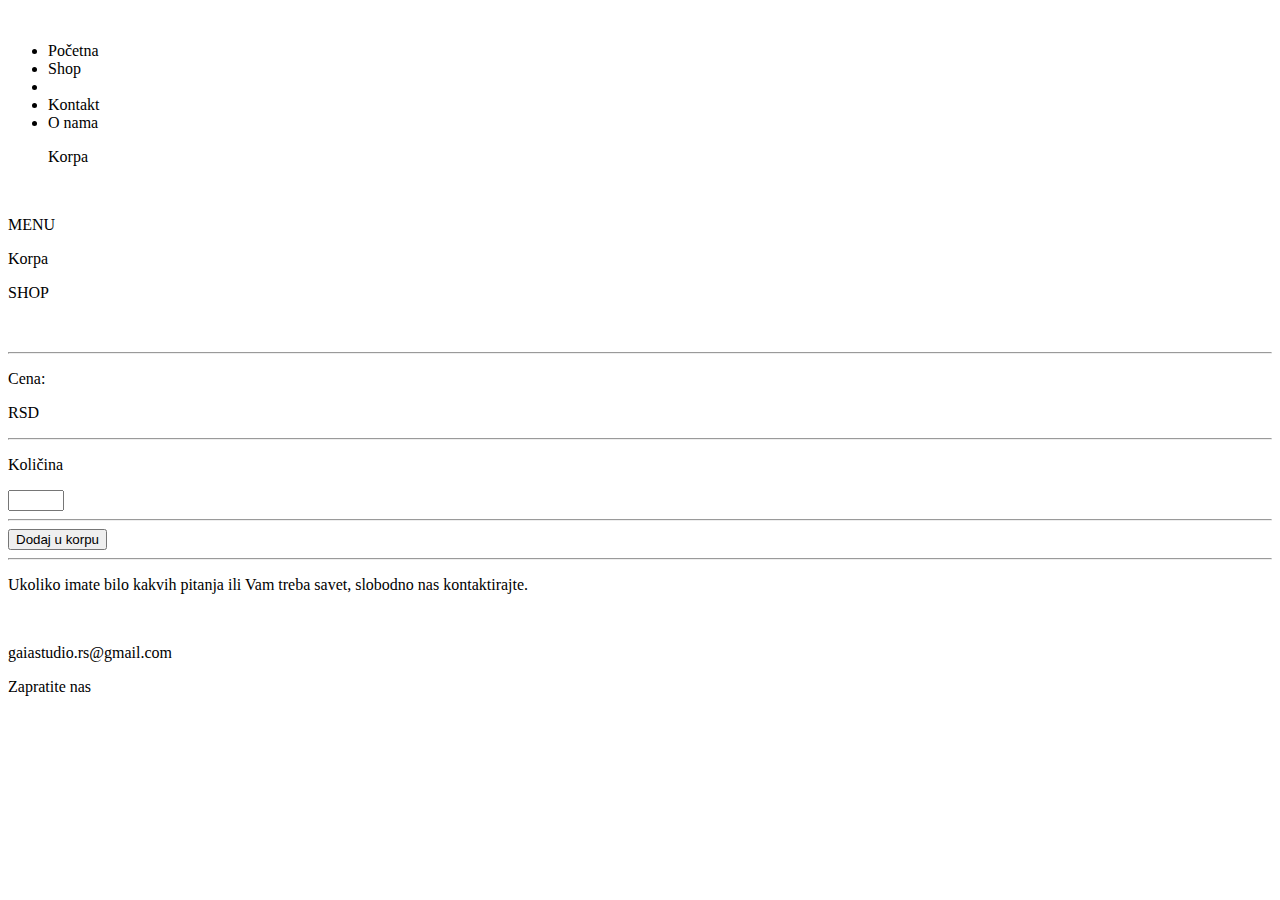
<file: src/main/resources/templates/product.html>
<!DOCTYPE html>
<html xmlns:th="https://www.thymeleaf.org">
  <head>
    <meta charset="utf-8" />

    <title>Gaia Studio | Shop</title>

    <meta name="description" content="" />
    <meta
      name="keywords"
      content="Gaia, Majka zemlja, Boginja, Magija, Stvaranje, Kreacija, Energija, Mlad mesec, Pun Mesec, Ritual, Meditacija, Handmade, Manifestiovanje, Biljke, Priroda, Uzemljenje, Mir, Izobilje, Candles, Sveće, Prodaja sveća, Mirišljave sveće, Candles Shop"
    />
    <meta
      name="author"
      content="Marko Radosavljević, Janko Obradović, Filip Andrić"
    />
    <meta name="robots" content="NO INDEX, NO FOLLOW" />
    <meta name="viewport" content="width=device-width, initial-scale=1.0" />
    <link
      rel="stylesheet"
      href="https://cdnjs.cloudflare.com/ajax/libs/font-awesome/4.7.0/css/font-awesome.min.css"
    />
    <link rel="stylesheet" th:href="@{/assets/css/main.css}" />
    <link rel="stylesheet" th:href="@{/assets/css/product.css}" />
    <link rel="stylesheet" th:href="@{/assets/css/colors.css}" />
    <link rel="preconnect" href="https://fonts.gstatic.com" />
    <link
      href="https://fonts.googleapis.com/css2?family=Raleway:ital,wght@0,100;0,200;0,300;0,400;0,500;0,600;0,700;0,800;0,900;1,100;1,200;1,300;1,400;1,500;1,600;1,700;1,800;1,900&display=swap"
      rel="stylesheet"
    />
    <link rel="preconnect" href="https://fonts.gstatic.com" />
    <link
      href="https://fonts.googleapis.com/css2?family=Playfair+Display:ital,wght@0,400;0,500;0,600;0,700;0,800;0,900;1,400;1,500;1,600;1,700;1,800;1,900&display=swap"
      rel="stylesheet"
    />
  </head>

  <body>
    <header>
      <nav>
        <div class="navigation-container">
          <div class="logo-mob">
            <a th:href="@{/}"
              ><img
                th:src="@{/assets/images/moj logo.png}"
                class="img-logo-mob"
            /></a>
          </div>
          <ul class="d-flex" id="menu-list">
            <li><a th:href="@{/}">Pоčetna</a></li>
            <li><a th:href="@{/shop}">Shop</a></li>
            <li id="logo">
              <a th:href="@{/}"
                ><img th:src="@{/assets/images/moj logo.png}" class="img-logo"
              /></a>
            </li>
            <li><a th:href="@{/contact}">Kontakt</a></li>
            <li><a th:href="@{/about}">O nama</a></li>
            <div class="cart d-flex">
              <a th:href="@{/cart}"><p>Korpa</p> </a>
              <div class="broj-proizovda" th:text="${cart.numberOfItems}"></div>
            </div>
          </ul>

          <div class="menu-button" id="menu-button" onclick="menuShowHide()">
            <img th:src="@{/assets/images/iconmonstr-menu-1-240.png}" />
            <p>MENU</p>
          </div>

          <div class="cart-mobile">
            <a th:href="@{/cart}"><p>Korpa</p> </a>
            <div class="broj-proizovda" th:text="${cart.numberOfItems}"></div>
          </div>
        </div>
      </nav>
    </header>
    <main class="body-style">
      <div class="container">
        <p class="shop-naslov">SHOP</p>
        <div class="naslov-proizvoda">
          <p th:text="${candle.type}"></p>
        </div>
        <div class="proizvod">
          <div class="left">
            <div class="slika">
              <img th:src="@{${'/assets/images/2/'+candle.type+'.jpg'}}" />
            </div>
          </div>
          <div class="right">
            <div class="opis-i-cena">
              <div class="opis">
                <p th:text="${candle.description}"></p>
              </div>
              <hr />
              <div class="cena">
                <p class="cena-naslov">Cena:</p>
                <p class="cena-broj">
                  <span th:text="${candle.price}"> </span> RSD
                </p>
              </div>
              <hr />
              <form
                class="kolicina-i-dugme"
                th:action="@{${'/cart/add-item/'+(candle.id - 1)}}"
                th:object="${item}"
                method="POST"
              >
                <div class="kolicina">
                  <p class="cena-naslov">Količina</p>
                  <input
                    type="number"
                    max="10"
                    min="1"
                    th:field="*{quantity}"
                  />
                </div>
                <hr class="hr-mobile" />
                <div class="dugme">
                  <button type="submit">Dodaj u korpu</button>
                </div>
              </form>
              <hr />
            </div>
          </div>
        </div>
      </div>
    </main>

    <footer>
      <div class="container-footer d-flex">
        <div class="footer-box">
          <div class="f-right w-350">
            <p class="footer-text-mid">
              Ukoliko imate bilo kakvih pitanja ili Vam treba savet, slobodno
              nas kontaktirajte.
            </p>
            <br />
            <p>gaiastudio.rs@gmail.com</p>
          </div>
        </div>
        <div class="footer-box">
          <div class="f-left w-350">
            <p>Zapratite nas</p>
            <a href="https://www.facebook.com/gaiastudio.rs"
              ><img
                th:src="@{/assets/images/facebook-square-brands.png}"
                alt=""
            /></a>
            <a href="https://www.instagram.com/gaiastudio.rs/"
              ><img th:src="@{/assets/images/instagram-brands.png}" alt=""
            /></a>
          </div>
        </div>
      </div>
    </footer>

    <script th:src="@{/assets/js/jquery-3.5.1.min.js}"></script>
    <script th:src="@{/assets/js/main.js}"></script>
    <script th:src="@{/assets/js/product.js}"></script>
  </body>
</html>
</file>
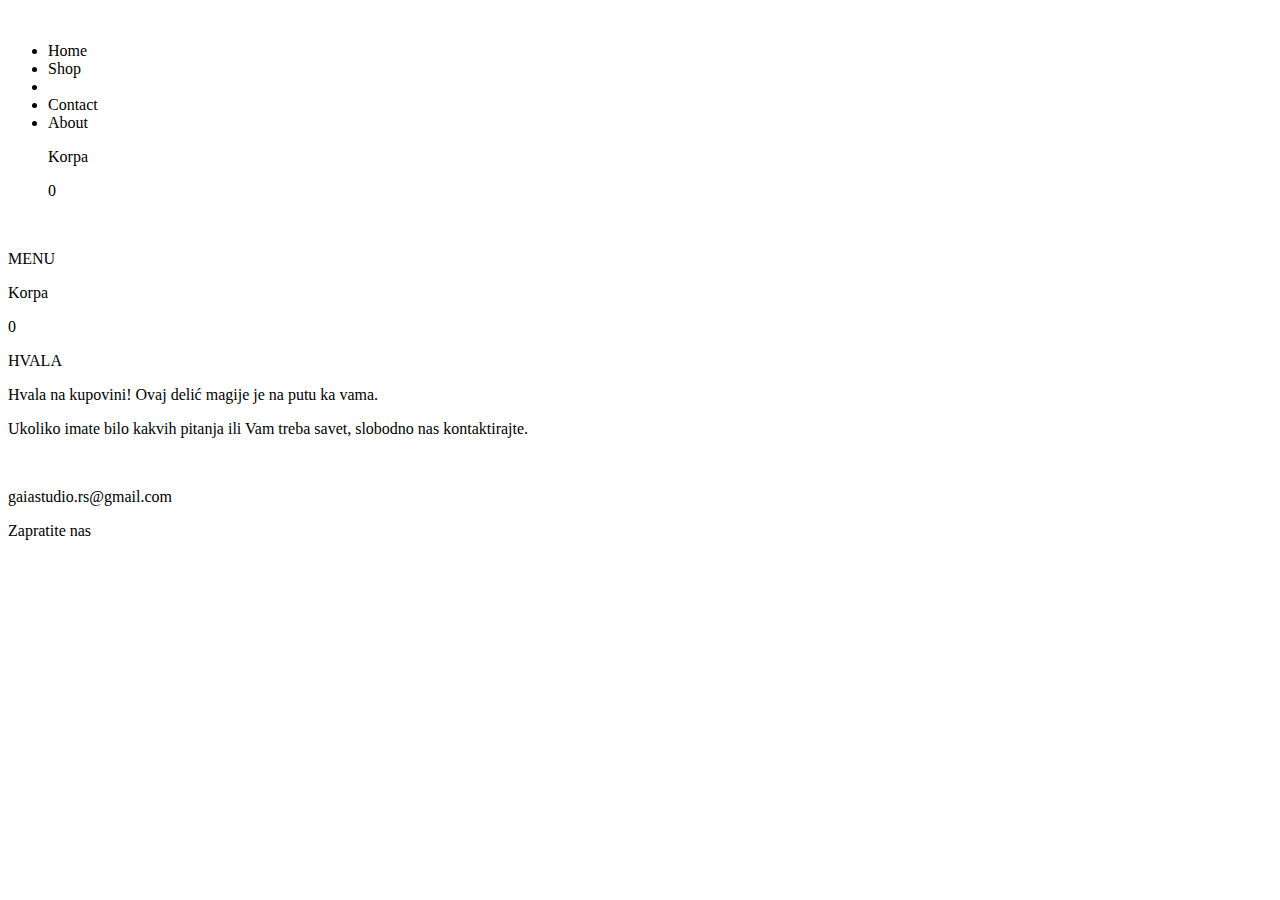
<file: src/main/resources/templates/tyPage.html>
<!DOCTYPE html>
<html xmlns:th="https://www.thymeleaf.org">
  <head>
    <meta charset="utf-8" />
    <title>Gaia Studio | Hvala</title>
    <meta name="description" content="" />
    <meta name="keywords" content="" />
    <meta
      name="author"
      content="Marko Radosavljević, Janko Obradović, Filip Andrić"
    />
    <meta name="robots" content="NO INDEX, NO FOLLOW" />
    <!-- Update za mobile-->
    <meta name="viewport" content="width=device-width, initial-scale=1.0" />
    <!--------------------->
    <link
      rel="stylesheet"
      href="https://cdnjs.cloudflare.com/ajax/libs/font-awesome/4.7.0/css/font-awesome.min.css"
    />
    <link rel="stylesheet" th:href="@{/assets/css/main.css}" />
    <link rel="stylesheet" th:href="@{/assets/css/tyPage.css}" />
    <link rel="stylesheet" th:href="@{/assets/css/colors.css}" />
    <link rel="preconnect" href="https://fonts.gstatic.com" />
    <link
      href="https://fonts.googleapis.com/css2?family=Raleway:ital,wght@0,100;0,200;0,300;0,400;0,500;0,600;0,700;0,800;0,900;1,100;1,200;1,300;1,400;1,500;1,600;1,700;1,800;1,900&display=swap"
      rel="stylesheet"
    />
    <link
      href="https://fonts.googleapis.com/css2?family=Playfair+Display:ital,wght@0,400;0,500;0,600;0,700;0,800;0,900;1,400;1,500;1,600;1,700;1,800;1,900&display=swap"
      rel="stylesheet"
    />
  </head>
  <body>
    <header>
      <nav>
        <div class="navigation-container">
          <!-- Update za mobile-->
          <div class="logo-mob">
            <a th:href="@{/}"> <img th:src="@{/assets/images/moj logo.png}" class="img-logo-mob" /> </a>
          </div>
          <!--------------------->
          <ul class="d-flex" id="menu-list">
            <li><a th:href="@{/}">Home</a></li>
            <li><a th:href="@{/shop}">Shop</a></li>
            <li id="logo">
                <a th:href="@{/}"> <img th:src="@{/assets/images/moj logo.png}" class="img-logo" /> </a>
            </li>
            <li><a th:href="@{/contact}">Contact</a></li>
            <li><a th:href="@{/about}">About</a></li>
            <div class="cart d-flex">
              <p>Korpa</p>
              <div class="broj-proizovda"> 0 </div>
            </div>
          </ul>
          <!-- Update za mobile-->
          <div class="menu-button" id="menu-button" onclick="menuShowHide()">
            <img th:src="@{/assets/images/iconmonstr-menu-1-240.png}" />
            <p>MENU</p>
          </div>
          <div class="cart-mobile">
            <p>Korpa</p>
            <div class="broj-proizovda"> 0 </div>
          </div>
          <!--------------------->
        </div>
      </nav>
    </header>
    <main class="body-style">
      <div class="container">
        <p class="shop-naslov">HVALA</p>
        <div class="basket-container">
          <div class="basket">
            <p>Hvala na kupovini! Ovaj delić magije je na putu ka vama.</p>
          </div>
        </div>
      </div>
    </main>
    <footer>
      <div class="container-footer d-flex">
        <div class="footer-box">
          <div class="f-right w-350">
            <p class="footer-text-mid">
              Ukoliko imate bilo kakvih pitanja ili Vam treba savet, slobodno nas kontaktirajte.
            </p>
            <br />
            <p>gaiastudio.rs@gmail.com</p>
          </div>
        </div>
        <div class="footer-box">
          <div class="f-left w-350">
            <p>Zapratite nas</p>
            <a href="https://www.facebook.com/gaiastudio.rs"><img th:src="@{/assets/images/facebook-square-brands.png}" alt="" /></a>
            <a href="https://www.instagram.com/gaiastudio.rs/" ><img th:src="@{/assets/images/instagram-brands.png}" alt="" /></a>
          </div>
        </div>
      </div>
    </footer>
    <script th:src="@{/assets/js/jquery-3.5.1.min.js}"></script>
    <script th:src="@{/assets/js/main.js}"></script>
    <script th:src="@{/assets/js/tyPage.js}"></script>
  </body>
</html>
</file>
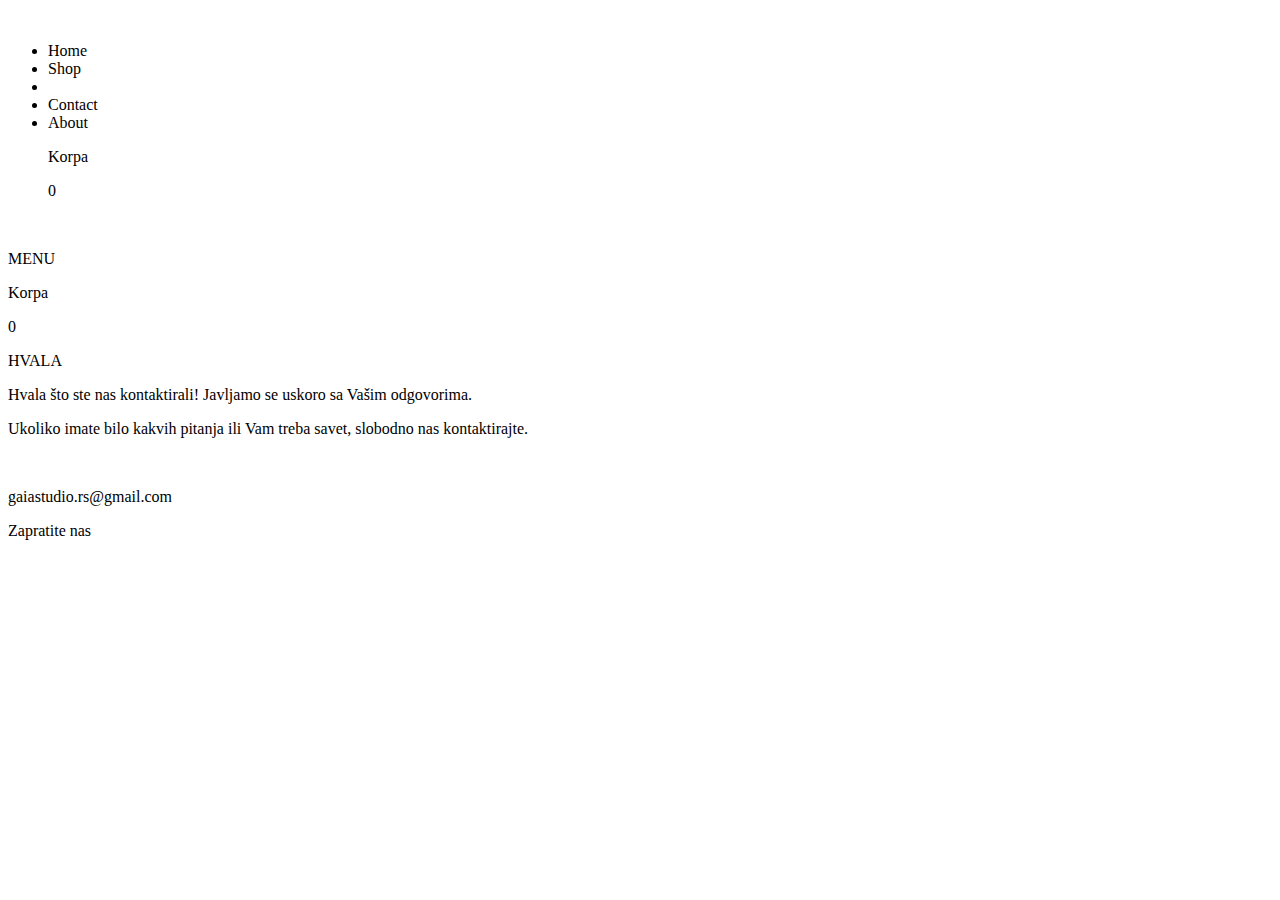
<file: src/main/resources/templates/tyPageContact.html>
<!DOCTYPE html>
<html xmlns:th="https://www.thymeleaf.org">
  <head>
    <meta charset="utf-8" />
    <title>Gaia Studio | Hvala</title>
    <meta name="description" content="" />
    <meta
      name="author"
      content="Marko Radosavljević, Janko Obradović, Filip Andrić"
    />
    <meta name="robots" content="NO INDEX, NO FOLLOW" />
    <!-- Update za mobile-->
    <meta name="viewport" content="width=device-width, initial-scale=1.0" />
    <!--------------------->
    <link
      rel="stylesheet"
      href="https://cdnjs.cloudflare.com/ajax/libs/font-awesome/4.7.0/css/font-awesome.min.css"
    />
    <link rel="stylesheet" th:href="@{/assets/css/main.css}" />
    <link rel="stylesheet" th:href="@{/assets/css/tyPageContact.css}" />
    <link rel="stylesheet" th:href="@{/assets/css/colors.css}" />
    <link rel="preconnect" href="https://fonts.gstatic.com" />
    <link
      href="https://fonts.googleapis.com/css2?family=Raleway:ital,wght@0,100;0,200;0,300;0,400;0,500;0,600;0,700;0,800;0,900;1,100;1,200;1,300;1,400;1,500;1,600;1,700;1,800;1,900&display=swap"
      rel="stylesheet"
    />
    <link
      href="https://fonts.googleapis.com/css2?family=Playfair+Display:ital,wght@0,400;0,500;0,600;0,700;0,800;0,900;1,400;1,500;1,600;1,700;1,800;1,900&display=swap"
      rel="stylesheet"
    />
  </head>
  <body>
    <header>
      <nav>
        <div class="navigation-container">
          <!-- Update za mobile-->
          <div class="logo-mob">
            <a th:href="@{/}">
              <img
                th:src="@{/assets/images/moj logo.png}"
                class="img-logo-mob"
              />
            </a>
          </div>
          <!--------------------->
          <ul class="d-flex" id="menu-list">
            <li><a th:href="@{/}">Home</a></li>
            <li><a th:href="@{/shop}">Shop</a></li>
            <li id="logo">
              <a th:href="@{/}">
                <img th:src="@{/assets/images/moj logo.png}" class="img-logo" />
              </a>
            </li>
            <li><a th:href="@{/contact}">Contact</a></li>
            <li><a th:href="@{/about}">About</a></li>
            <div class="cart d-flex">
              <p>Korpa</p>
              <div class="broj-proizovda">0</div>
            </div>
          </ul>
          <!-- Update za mobile-->
          <div class="menu-button" id="menu-button" onclick="menuShowHide()">
            <img th:src="@{/assets/images/iconmonstr-menu-1-240.png}" />
            <p>MENU</p>
          </div>
          <div class="cart-mobile">
            <p>Korpa</p>
            <div class="broj-proizovda">0</div>
          </div>
          <!--------------------->
        </div>
      </nav>
    </header>
    <main class="body-style">
      <div class="container">
        <p class="shop-naslov">HVALA</p>
        <div class="basket-container">
          <div class="basket">
            <p>
              Hvala što ste nas kontaktirali! Javljamo se uskoro sa Vašim
              odgovorima.
            </p>
          </div>
        </div>
      </div>
    </main>
    <footer>
      <div class="container-footer d-flex">
        <div class="footer-box">
          <div class="f-right w-350">
            <p class="footer-text-mid">
              Ukoliko imate bilo kakvih pitanja ili Vam treba savet, slobodno
              nas kontaktirajte.
            </p>
            <br />
            <p>gaiastudio.rs@gmail.com</p>
          </div>
        </div>
        <div class="footer-box">
          <div class="f-left w-350">
            <p>Zapratite nas</p>
            <a href="https://www.facebook.com/gaiastudio.rs"
              ><img
                th:src="@{/assets/images/facebook-square-brands.png}"
                alt=""
            /></a>
            <a href="https://www.instagram.com/gaiastudio.rs/"
              ><img th:src="@{/assets/images/instagram-brands.png}" alt=""
            /></a>
          </div>
        </div>
      </div>
    </footer>
    <script th:src="@{/assets/js/jquery-3.5.1.min.js}"></script>
    <script th:src="@{/assets/js/main.js}"></script>
    <script th:src="@{/assets/js/tyPageContact.js}"></script>
  </body>
</html>
</file>
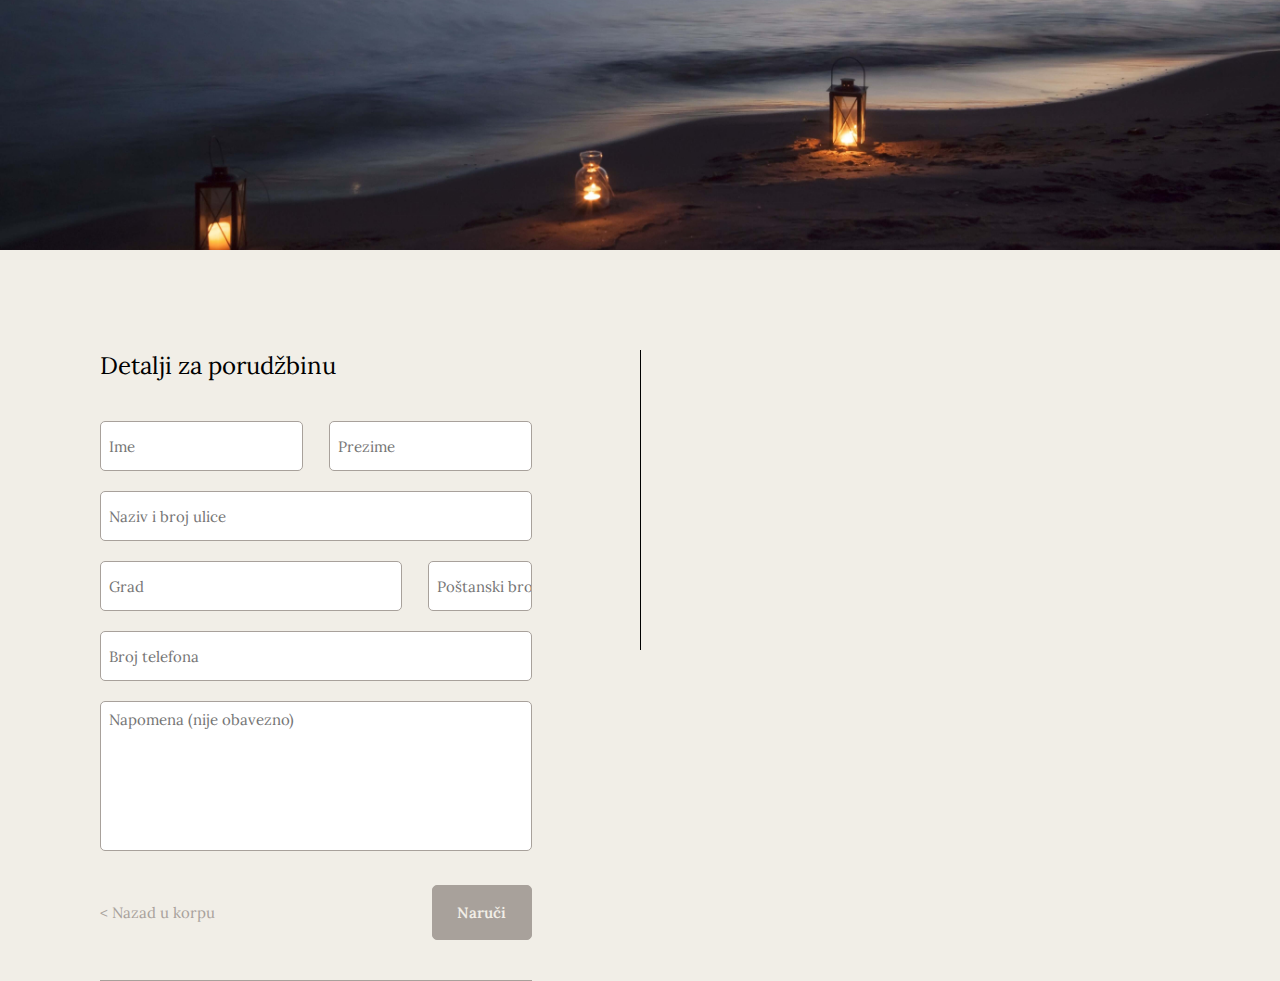
<file: bin/src/main/resources/templates/orderForm.html>
<!DOCTYPE html>
<html>

<head>
	<meta charset="utf-8" />

	<title>Gaia Studio | Order Details </title>

	<meta name="description" content="" />
	<meta name="keywords" content="" />
	<meta name="author" content="Marko Radosavljević, Janko Obradović, Filip Andrić" />
	<meta name="robots" content="NO INDEX, NO FOLLOW" />

	<link rel="stylesheet" href="https://cdnjs.cloudflare.com/ajax/libs/font-awesome/4.7.0/css/font-awesome.min.css">
	<link rel="stylesheet" href="../assets/css/orderForm.css"/>
	<link rel="preconnect" href="https://fonts.gstatic.com">
	<link href="https://fonts.googleapis.com/css2?family=Oswald:wght@300&display=swap" rel="stylesheet"> 
	<link href="https://fonts.googleapis.com/css2?family=Raleway:ital,wght@0,100;0,200;0,300;0,400;0,500;0,600;0,700;0,800;0,900;1,100;1,200;1,300;1,400;1,500;1,600;1,700;1,800;1,900&display=swap" rel="stylesheet">
	<link rel="preconnect" href="https://fonts.gstatic.com">
    <link href="https://fonts.googleapis.com/css2?family=Lora:ital,wght@0,400;0,500;0,600;0,700;1,400;1,500;1,600;1,700&display=swap" rel="stylesheet">  
</head>

<body>
    <header>
        
    </header>

	
	<main class="body-style">
        <div class="container">
			<div class="left">
				<div class="forma">
					<form>
						<h2 class="porudzbina-title">Detalji za porudžbinu</h2>
						<div class="razmak">
							<input class="ime" type="text" placeholder="Ime"> <input class="prezime" type="text" placeholder="Prezime">
						</div>
						<input class="ulica" type="text" placeholder="Naziv i broj ulice">
						<div class="razmak">
							<input class="grad" type="text" placeholder="Grad"> <input class="zip-broj" type="text" placeholder="Poštanski broj">
						</div>
						<input class="broj-tel" type="text" placeholder="Broj telefona">
						<textarea maxlength="500" placeholder="Napomena (nije obavezno)"></textarea>
						<div class="naruci">
							<a href="#">&lt; Nazad u korpu</a> <input class="btn" type="submit" value="Naruči">
						</div>
						
					</form>
				</div>
			</div> 
			<div class="right">

			</div>
		
    	</div>
	</main>

	
	


	<script src="../assets/js/main.js"></script>
	<script src="../assets/js/jquery-3.5.1.min.js"></script>
</body>

</html>
</file>
<file: bin/src/main/resources/assets/css/main.css>
@import url("colors.css");
/* Body */
* {
  margin: 0px;
  padding: 0px;
}
/* Navigation css*/
.navigation-container {
  height: 150px;
}
.navigation-container:hover {
  background-color: var(--background-color-onhover);
  transition: 0.5s;
}
.navigation-container ul {
  display: flex;
  justify-content: center;
  align-items: center;
  padding-top: 45px;
}
.navigation-container ul li {
  display: inline-block;
  width: 150px;
  text-align: center;
}
.navigation-container ul li a {
  text-decoration: none;
  color: #ffffff;
  padding: 0px 15px;
  font-family: "Oswald", sans-serif;
  letter-spacing: 2px;
  font-weight: 300;
  text-transform: uppercase;
}
.navigation-container:hover ul li a {
  color: var(--nav-text-color);
  transition: 0.5s;
}
.navigation-container:hover ul li .img-logo {
  background-color: var(--background-color-onhover);
  transition: 0.39s;
}
.img-logo {
  width: 150px;
  border-radius: 50%;
}

/* Slideshow container */
.slideshow-container {
  width: 100%;
  position: absolute;
  margin: auto;
  z-index: -1;
}

/* Hide the images by default */
.mySlides {
  display: none;
}

/* Next & previous buttons */
.prev,
.next {
  cursor: pointer;
  position: absolute;
  top: 50%;
  width: auto;
  margin-top: -22px;
  padding: 16px;
  color: white;
  font-weight: bold;
  font-size: 18px;
  transition: 0.6s ease;
  border-radius: 0 3px 3px 0;
  user-select: none;
}

/* Position the "next button" to the right */
.next {
  right: 0;
  border-radius: 3px 0 0 3px;
}

/* On hover, add a black background color with a little bit see-through */
.prev:hover,
.next:hover {
  background-color: rgba(0, 0, 0, 0.8);
}
/* Fading animation */
.fade {
  -webkit-animation-name: fade;
  -webkit-animation-duration: 1s;
  animation-name: fade;
  animation-duration: 1s;
}

@-webkit-keyframes fade {
  from {
    opacity: 0.7;
  }
  to {
    opacity: 1;
  }
}

@keyframes fade {
  from {
    opacity: 0.7;
  }
  to {
    opacity: 1;
  }
}
</file>
<file: bin/src/main/resources/assets/css/colors.css>
:root {
  --background-color-onhover: #e6e1cd;
  --nav-text-color: #204149;
}
</file>
<file: bin/src/main/resources/assets/css/orderForm.css>
* {
  margin: 0px;
  padding: 0px;
}
header {
  width: auto;
  height: 250px;
  background: url(../images/Ostalo/night-1374501\ copy.jpg);
  background-size: cover;
}

.body-style {
  padding-top: 100px;
  background-color: #f1eee7;
  display: flex;
  align-content: center;
  justify-content: center;
}

.container {
  width: 1400px;
  height: auto;
  display: flex;
  margin:0 50px 0 50px ;
  padding: 0 50px 0 50px;
}

.left {
  flex-basis: 50%;

}

.right {
  flex-basis: 50%;
  height: 300px;
  border-left: 1px solid black;
}

.porudzbina-title {
  font-weight: normal;
  font-family: 'Lora', serif;
  margin-bottom: 40px;
}

.forma {
  width: 80%;
  border-bottom: 1px solid #a8a19b;
  padding-bottom: 20px;
}

.forma input {
  margin-bottom: 20px;
  padding-left: 8px;
  border: 1px solid #a8a19b;
  border-radius: 5px;
  height: 50px;
  font-family: 'Lora', serif;
  font-size: 15px;
  box-sizing: border-box;
}

.forma input:focus {
  outline: none;
  box-shadow: 0 0 10px #87807c;
  transition: 0.2s;
}

.ime,
.prezime {
  width: 47%;
}

.ulica,
.broj-tel {
  width: 100%;
}

.grad {
  width: 70%;
}

.zip-broj {
  width: 24%;
}

.razmak {
  width: 100%;
  display: flex;
  justify-content: space-between;
}

.naruci {
  width: 100%;
  margin-top: 10px;
  display: flex;
  justify-content: space-between;
  align-items: baseline;
}

.naruci a {
  text-decoration: none;
  font-family: 'Lora', serif;
  font-size: 15px;
  color: #a8a19b;
}

.naruci a:hover {
  color: #87807c;
}

.naruci input {
  height: 55px;
  width: 100px;
  padding-left: 0;
  font-weight: 600;
  color: #f1eee7;
  background-color: #a8a19b;
  cursor: pointer;
}

.naruci input:focus {
  box-shadow: none;
}
.naruci input:hover {
  background-color: #87807c;
  transition: 0.4s;
}

.forma textarea {
  resize: none;
  width: 100%;
  height: 150px;
  margin-bottom: 20px;
  padding: 8px 8px 0 8px;
  border: 1px solid #a8a19b;
  border-radius: 5px;
  font-family: 'Lora', serif;
  font-size: 15px;
  box-sizing: border-box;
  word-wrap: normal;
}

.forma textarea:focus {
  outline: none;
  box-shadow: 0 0 10px #87807c;
  transition: 0.2s;
}
</file>
